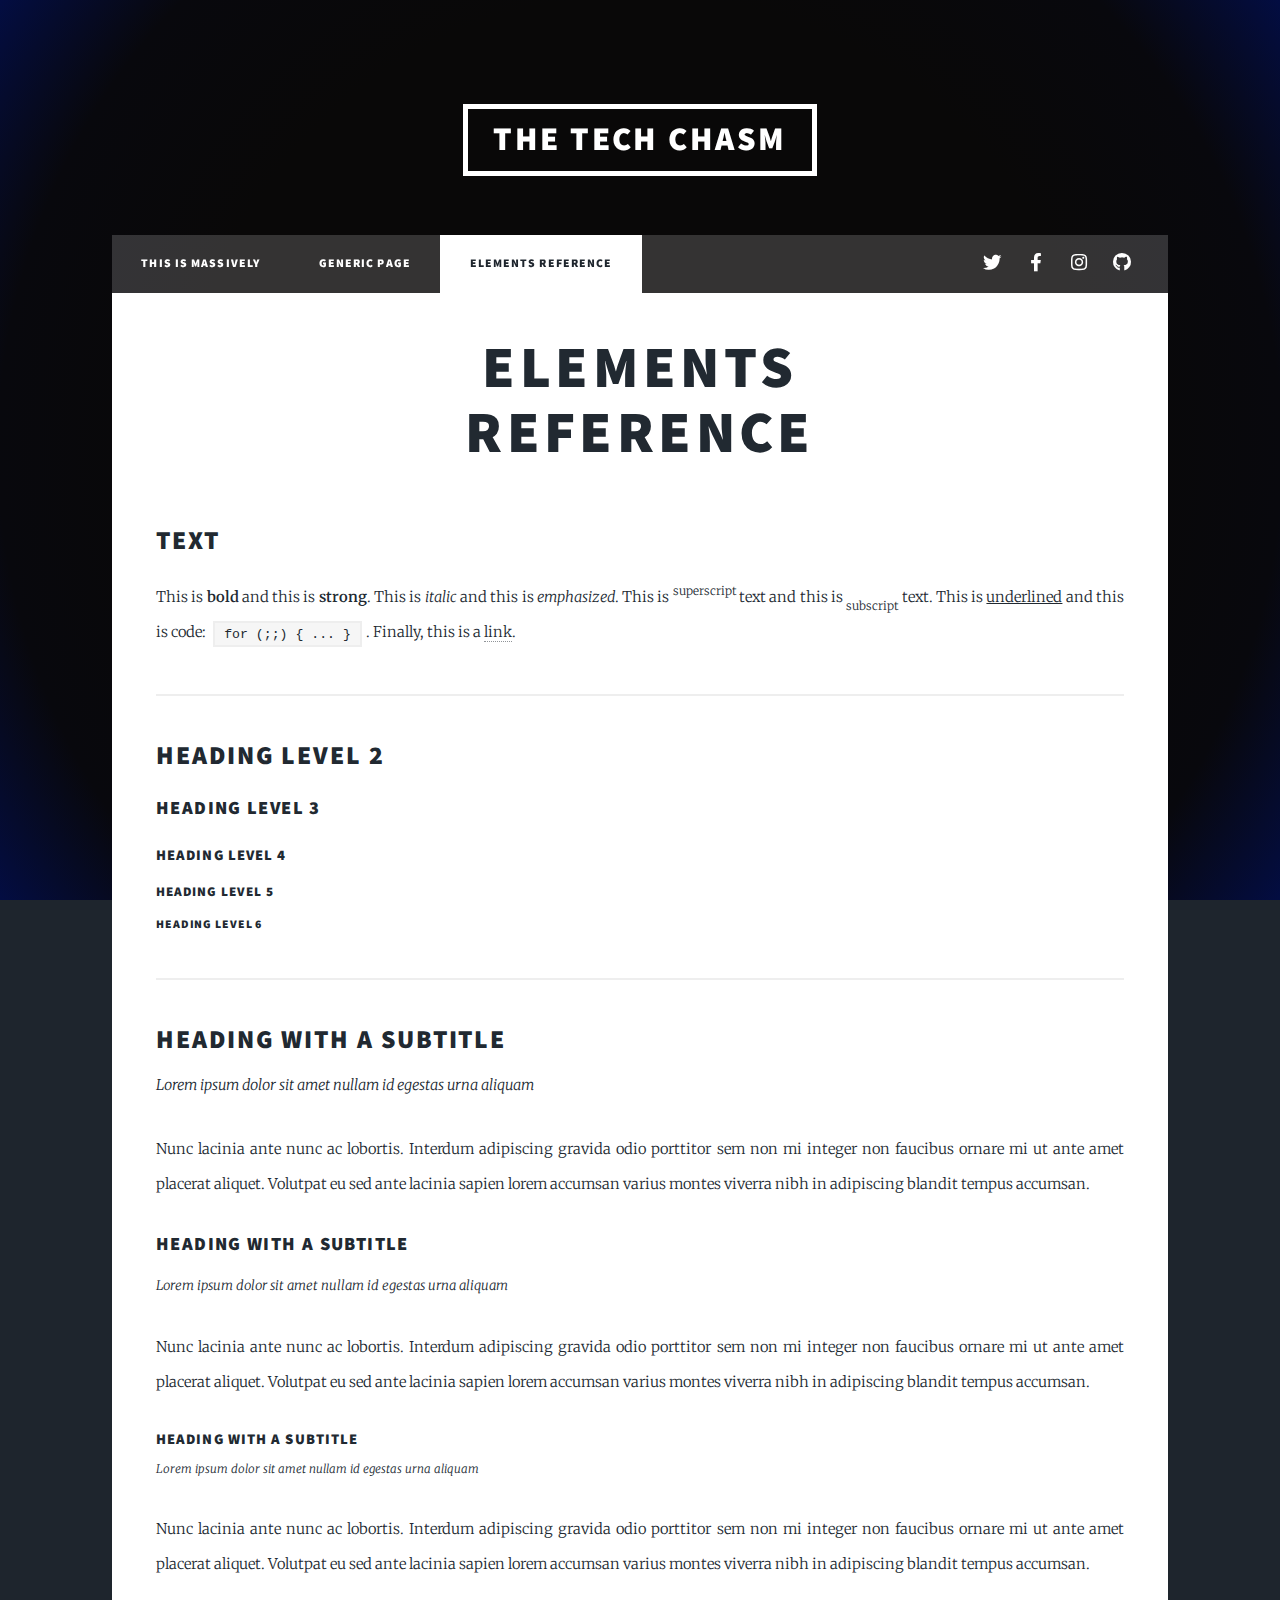
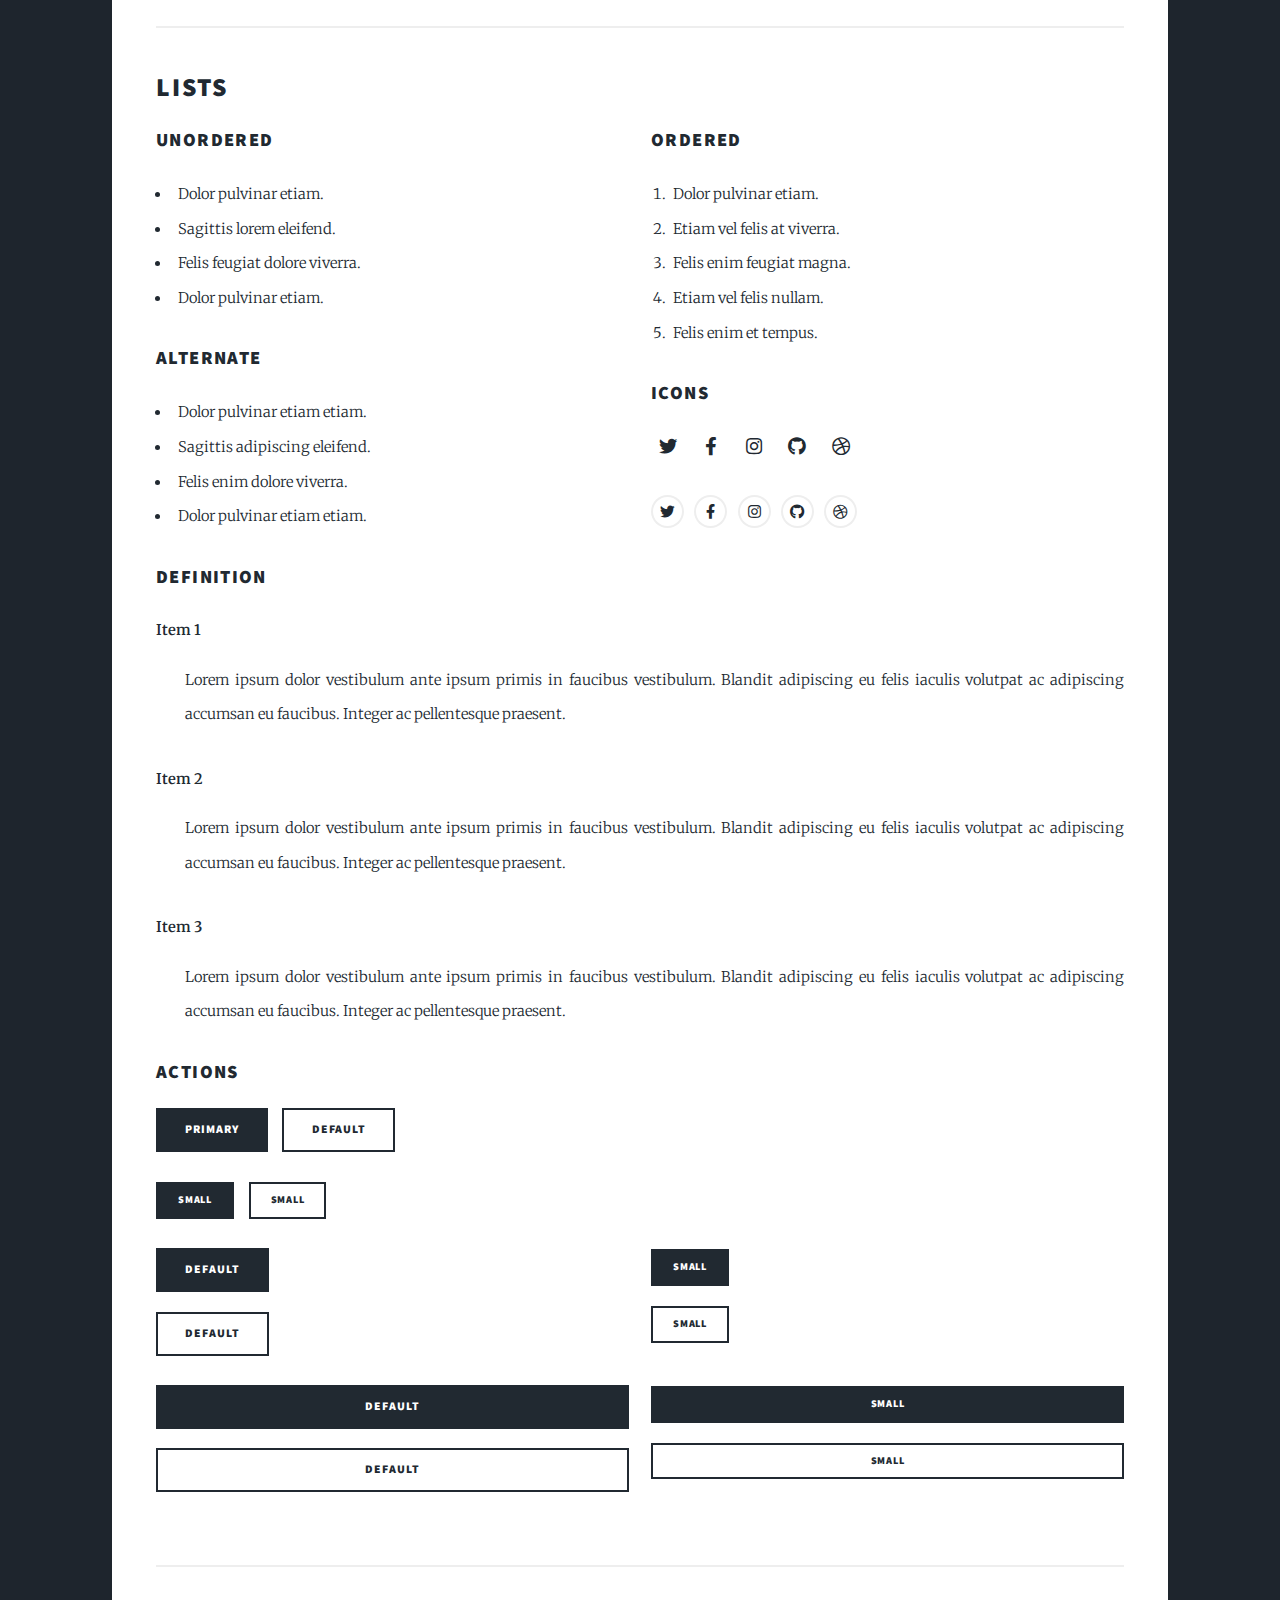
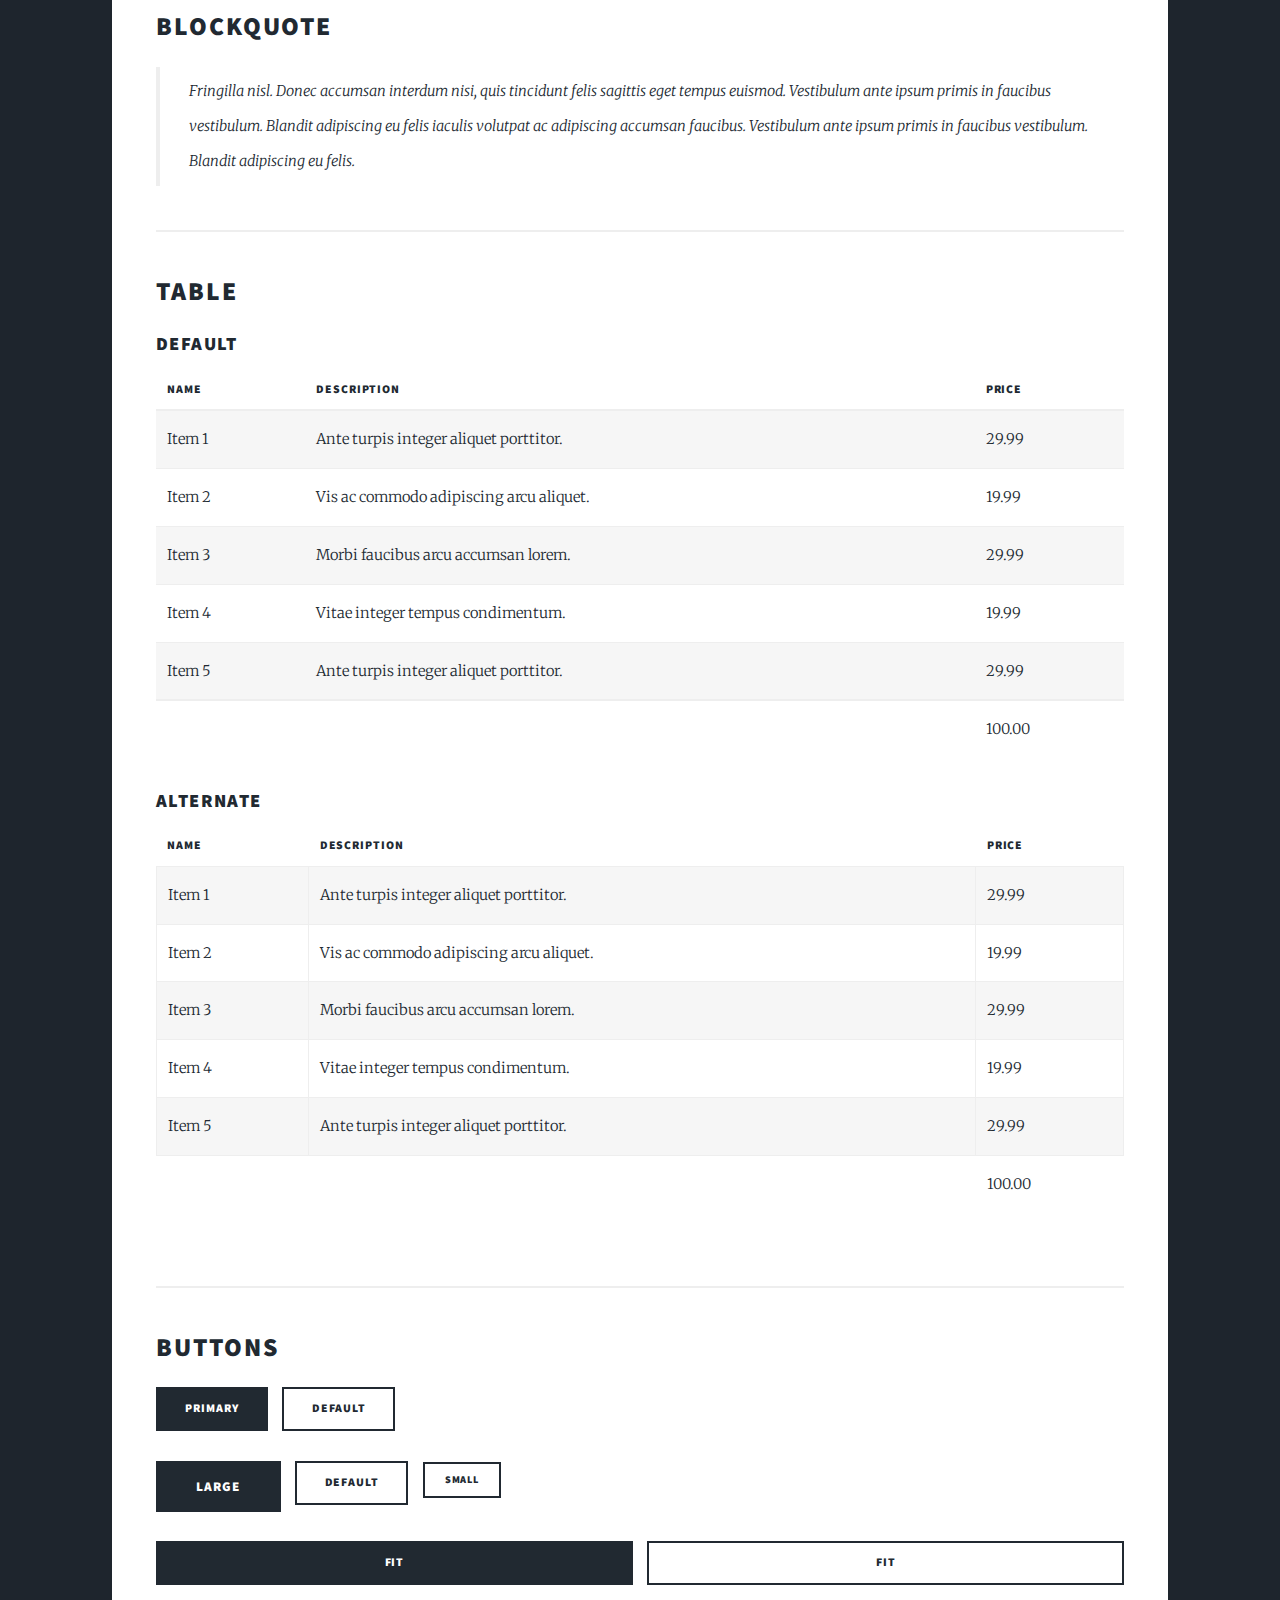
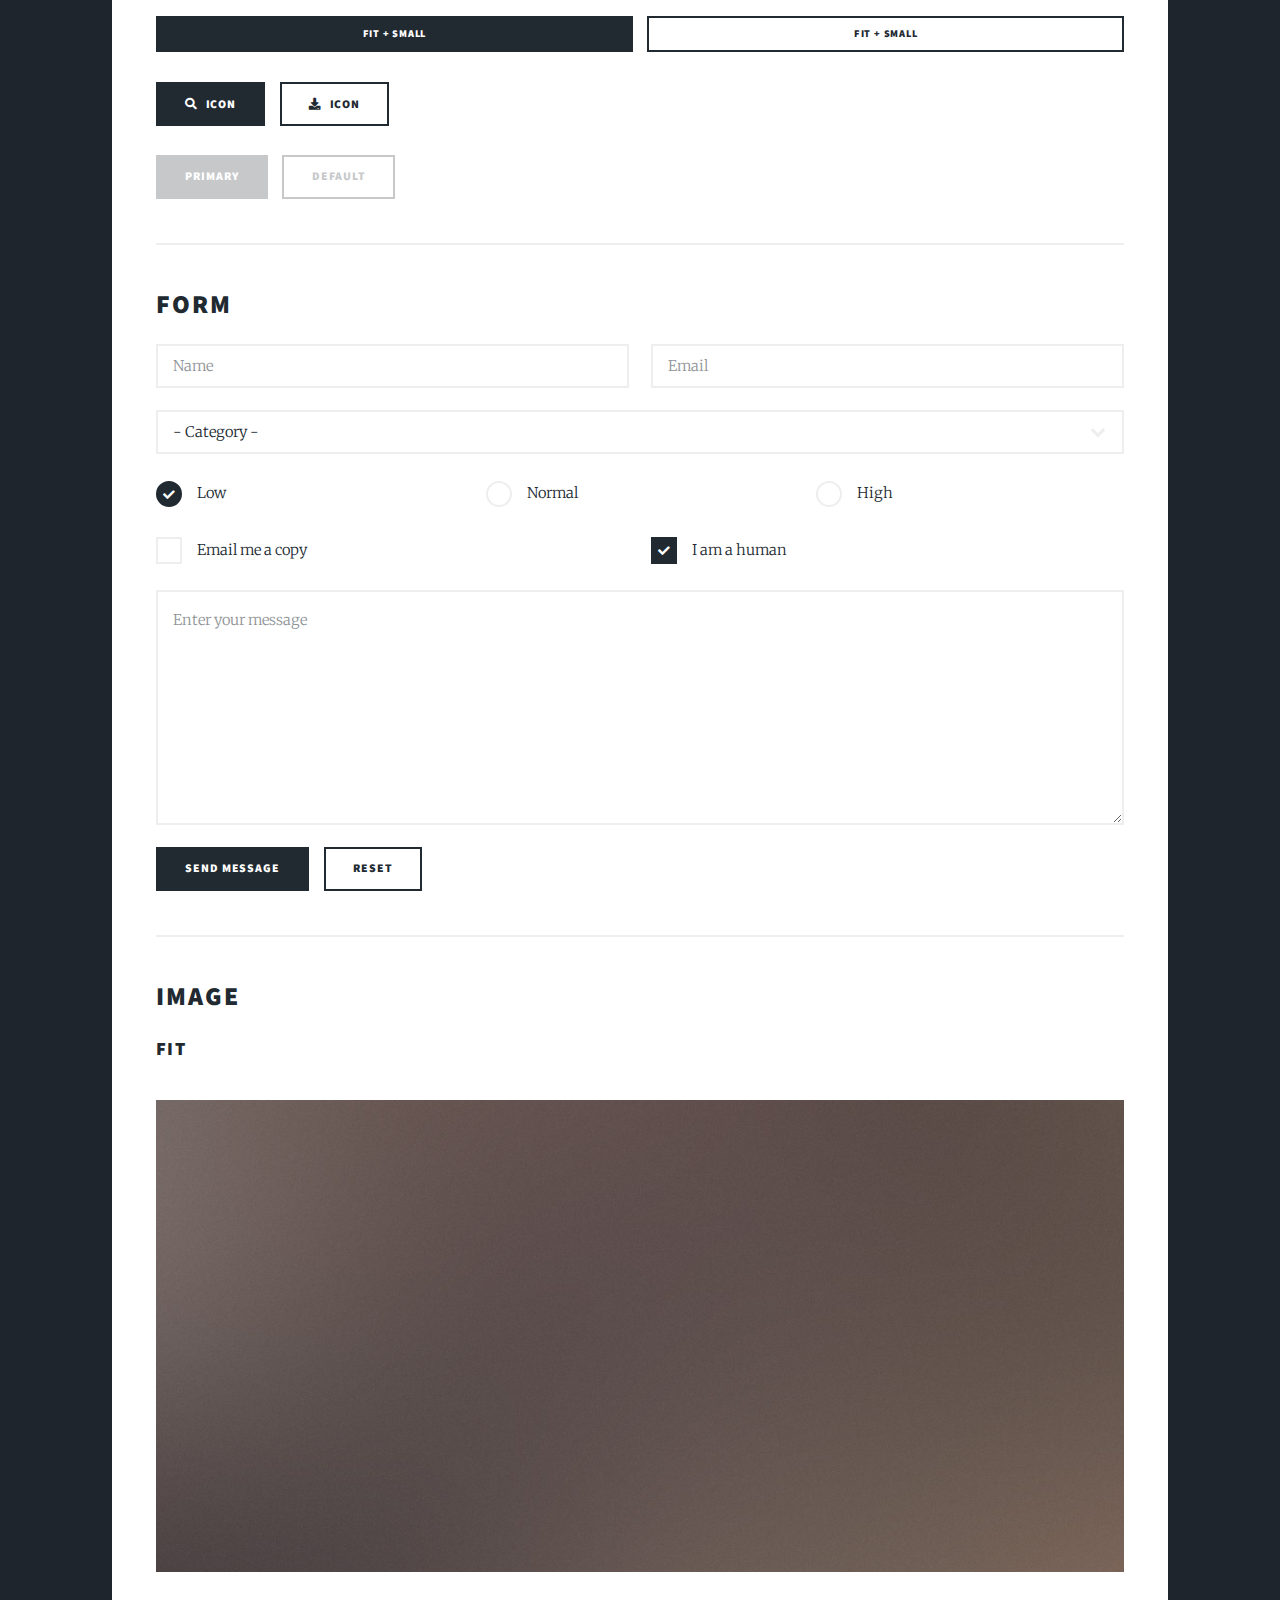
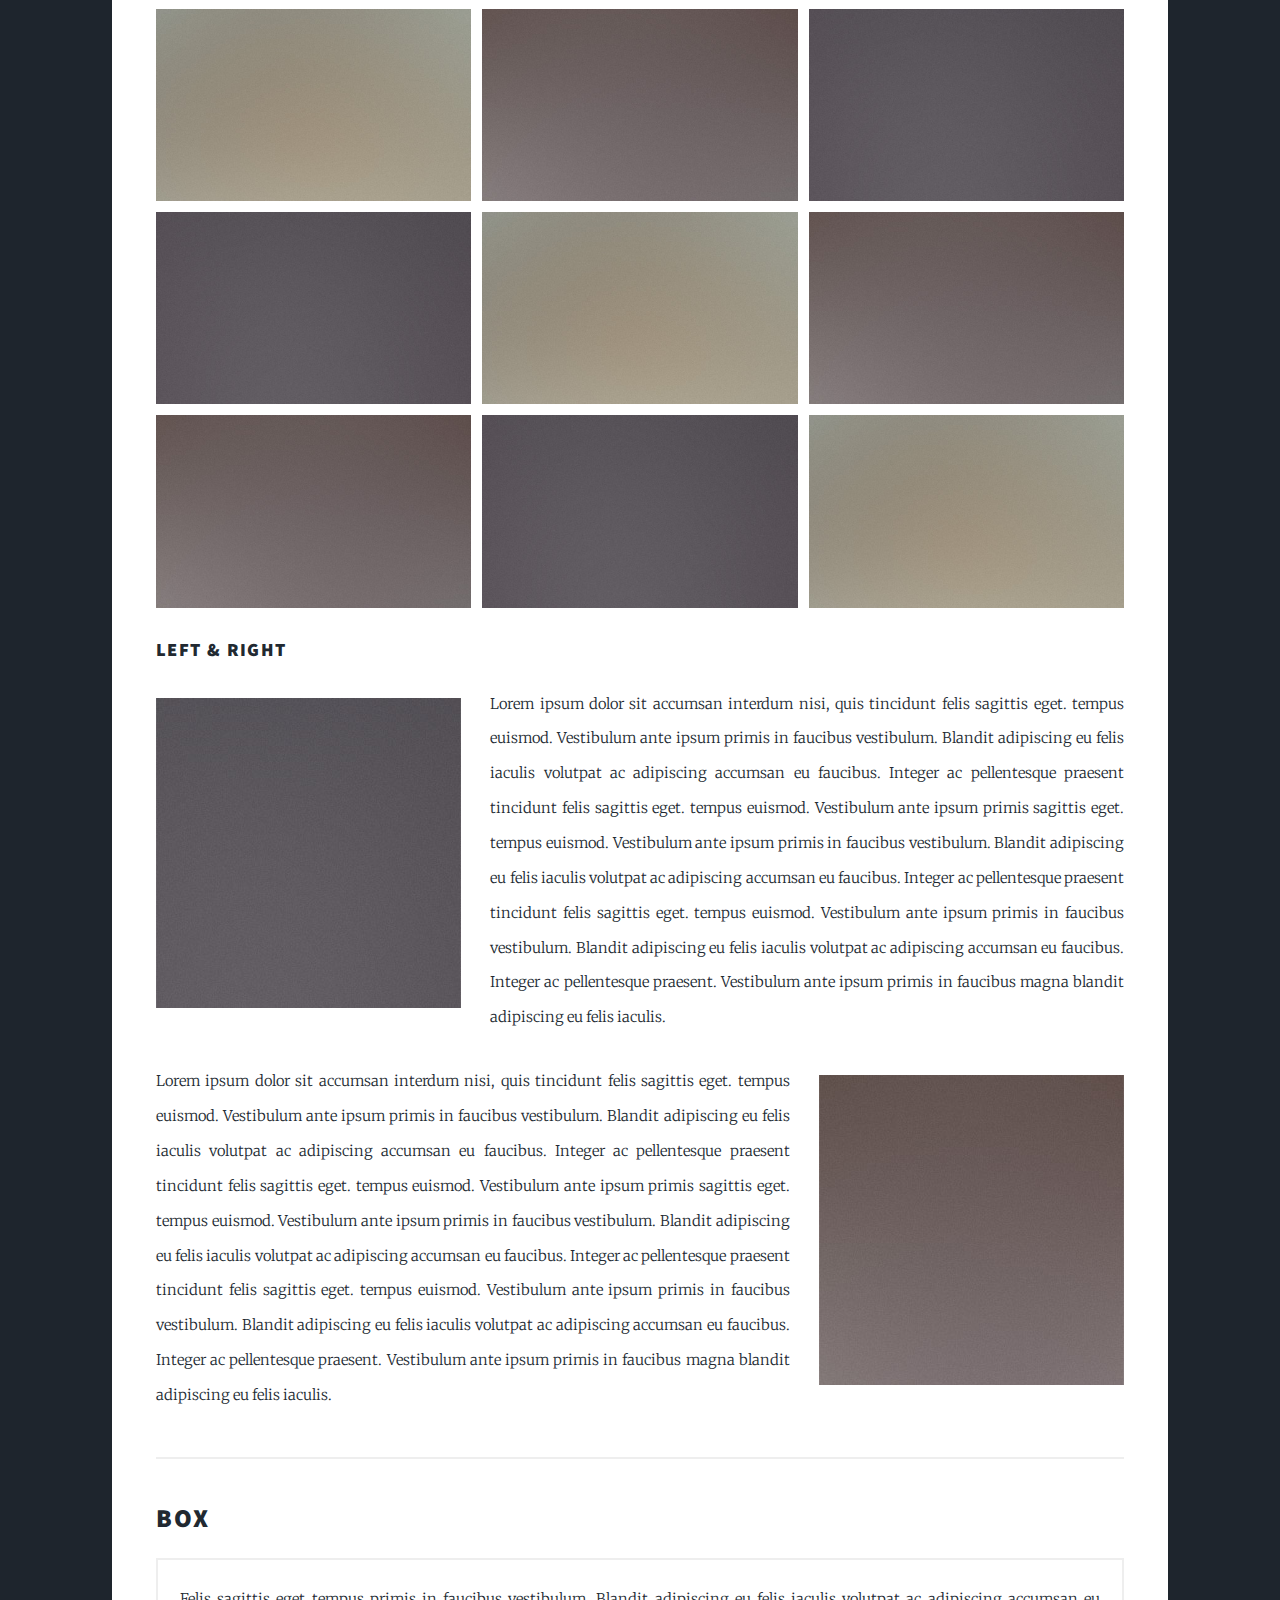
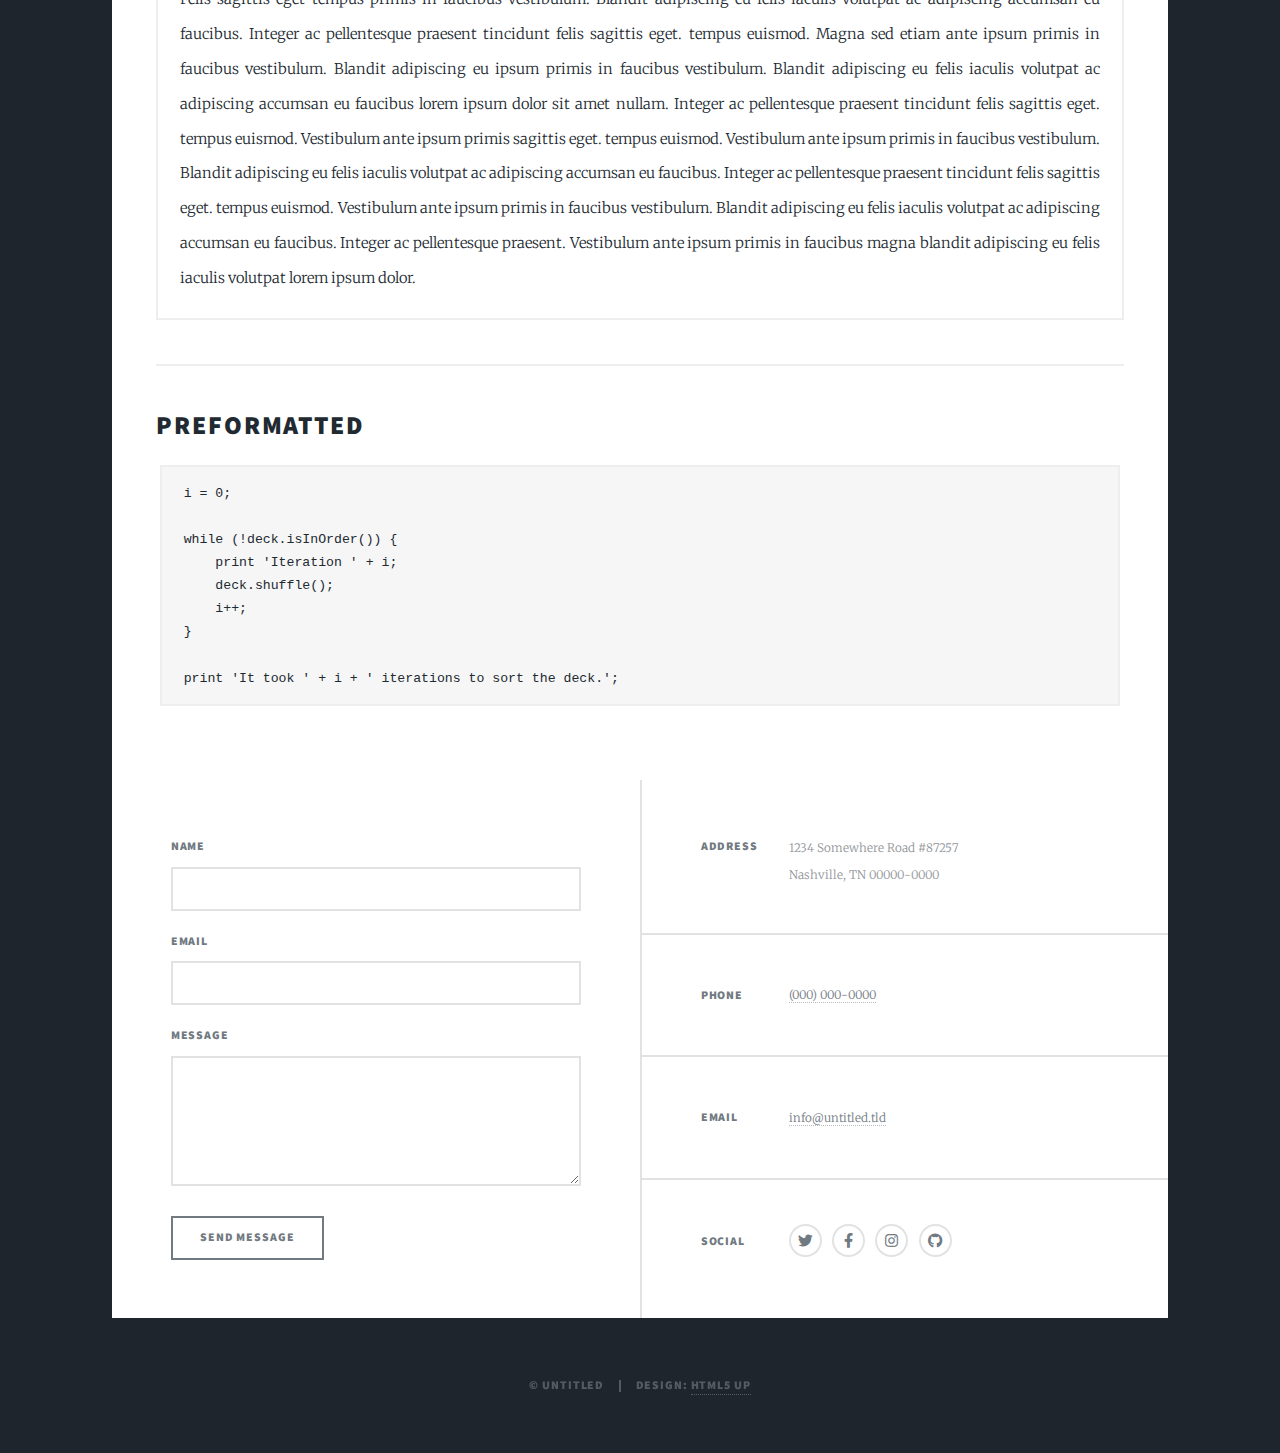
<file: elements.html>
<!DOCTYPE HTML>
<!--
	Massively by HTML5 UP
	html5up.net | @ajlkn
	Free for personal and commercial use under the CCA 3.0 license (html5up.net/license)
-->
<html>
	<head>
		<title>Elements Reference - Massively by HTML5 UP</title>
		<meta charset="utf-8" />
		<meta name="viewport" content="width=device-width, initial-scale=1, user-scalable=no" />
		<link rel="stylesheet" href="assets/css/main.css" />
		<noscript><link rel="stylesheet" href="assets/css/noscript.css" /></noscript>
	</head>
	<body class="is-preload">

		<!-- Wrapper -->
			<div id="wrapper">

				<!-- Header -->
					<header id="header">
						<a href="index.html" class="logo">The Tech Chasm</a>
					</header>

				<!-- Nav -->
					<nav id="nav">
						<ul class="links">
							<li><a href="index.html">This is Massively</a></li>
							<li><a href="generic.html">Generic Page</a></li>
							<li class="active"><a href="elements.html">Elements Reference</a></li>
						</ul>
						<ul class="icons">
							<li><a href="#" class="icon brands fa-twitter"><span class="label">Twitter</span></a></li>
							<li><a href="#" class="icon brands fa-facebook-f"><span class="label">Facebook</span></a></li>
							<li><a href="#" class="icon brands fa-instagram"><span class="label">Instagram</span></a></li>
							<li><a href="#" class="icon brands fa-github"><span class="label">GitHub</span></a></li>
						</ul>
					</nav>

				<!-- Main -->
					<div id="main">

						<!-- Post -->
							<section class="post">
								<header class="major">
									<h1>Elements<br />
									Reference</h1>
								</header>

								<!-- Text stuff -->
									<h2>Text</h2>
									<p>This is <b>bold</b> and this is <strong>strong</strong>. This is <i>italic</i> and this is <em>emphasized</em>.
									This is <sup>superscript</sup> text and this is <sub>subscript</sub> text.
									This is <u>underlined</u> and this is code: <code>for (;;) { ... }</code>.
									Finally, this is a <a href="#">link</a>.</p>
									<hr />
									<h2>Heading Level 2</h2>
									<h3>Heading Level 3</h3>
									<h4>Heading Level 4</h4>
									<h5>Heading Level 5</h5>
									<h6>Heading Level 6</h6>
									<hr />
									<header>
										<h2>Heading with a Subtitle</h2>
										<p>Lorem ipsum dolor sit amet nullam id egestas urna aliquam</p>
									</header>
									<p>Nunc lacinia ante nunc ac lobortis. Interdum adipiscing gravida odio porttitor sem non mi integer non faucibus ornare mi ut ante amet placerat aliquet. Volutpat eu sed ante lacinia sapien lorem accumsan varius montes viverra nibh in adipiscing blandit tempus accumsan.</p>
									<header>
										<h3>Heading with a Subtitle</h3>
										<p>Lorem ipsum dolor sit amet nullam id egestas urna aliquam</p>
									</header>
									<p>Nunc lacinia ante nunc ac lobortis. Interdum adipiscing gravida odio porttitor sem non mi integer non faucibus ornare mi ut ante amet placerat aliquet. Volutpat eu sed ante lacinia sapien lorem accumsan varius montes viverra nibh in adipiscing blandit tempus accumsan.</p>
									<header>
										<h4>Heading with a Subtitle</h4>
										<p>Lorem ipsum dolor sit amet nullam id egestas urna aliquam</p>
									</header>
									<p>Nunc lacinia ante nunc ac lobortis. Interdum adipiscing gravida odio porttitor sem non mi integer non faucibus ornare mi ut ante amet placerat aliquet. Volutpat eu sed ante lacinia sapien lorem accumsan varius montes viverra nibh in adipiscing blandit tempus accumsan.</p>

									<hr />

								<!-- Lists -->
									<h2>Lists</h2>
									<div class="row">
										<div class="col-6 col-12-small">

											<h3>Unordered</h3>
											<ul>
												<li>Dolor pulvinar etiam.</li>
												<li>Sagittis lorem eleifend.</li>
												<li>Felis feugiat dolore viverra.</li>
												<li>Dolor pulvinar etiam.</li>
											</ul>

											<h3>Alternate</h3>
											<ul class="alt">
												<li>Dolor pulvinar etiam etiam.</li>
												<li>Sagittis adipiscing eleifend.</li>
												<li>Felis enim dolore viverra.</li>
												<li>Dolor pulvinar etiam etiam.</li>
											</ul>

										</div>
										<div class="col-6 col-12-small">

											<h3>Ordered</h3>
											<ol>
												<li>Dolor pulvinar etiam.</li>
												<li>Etiam vel felis at viverra.</li>
												<li>Felis enim feugiat magna.</li>
												<li>Etiam vel felis nullam.</li>
												<li>Felis enim et tempus.</li>
											</ol>

											<h3>Icons</h3>
											<ul class="icons">
												<li><a href="#" class="icon brands fa-twitter"><span class="label">Twitter</span></a></li>
												<li><a href="#" class="icon brands fa-facebook-f"><span class="label">Facebook</span></a></li>
												<li><a href="#" class="icon brands fa-instagram"><span class="label">Instagram</span></a></li>
												<li><a href="#" class="icon brands fa-github"><span class="label">Github</span></a></li>
												<li><a href="#" class="icon brands fa-dribbble"><span class="label">Dribbble</span></a></li>
											</ul>
											<ul class="icons alt">
												<li><a href="#" class="icon brands alt fa-twitter"><span class="label">Twitter</span></a></li>
												<li><a href="#" class="icon brands alt fa-facebook-f"><span class="label">Facebook</span></a></li>
												<li><a href="#" class="icon brands alt fa-instagram"><span class="label">Instagram</span></a></li>
												<li><a href="#" class="icon brands alt fa-github"><span class="label">Github</span></a></li>
												<li><a href="#" class="icon brands alt fa-dribbble"><span class="label">Dribbble</span></a></li>
											</ul>

										</div>
									</div>
									<h3>Definition</h3>
									<dl>
										<dt>Item 1</dt>
										<dd>
											<p>Lorem ipsum dolor vestibulum ante ipsum primis in faucibus vestibulum. Blandit adipiscing eu felis iaculis volutpat ac adipiscing accumsan eu faucibus. Integer ac pellentesque praesent.</p>
										</dd>
										<dt>Item 2</dt>
										<dd>
											<p>Lorem ipsum dolor vestibulum ante ipsum primis in faucibus vestibulum. Blandit adipiscing eu felis iaculis volutpat ac adipiscing accumsan eu faucibus. Integer ac pellentesque praesent.</p>
										</dd>
										<dt>Item 3</dt>
										<dd>
											<p>Lorem ipsum dolor vestibulum ante ipsum primis in faucibus vestibulum. Blandit adipiscing eu felis iaculis volutpat ac adipiscing accumsan eu faucibus. Integer ac pellentesque praesent.</p>
										</dd>
									</dl>

									<h3>Actions</h3>
									<ul class="actions">
										<li><a href="#" class="button primary">Primary</a></li>
										<li><a href="#" class="button">Default</a></li>
									</ul>
									<ul class="actions small">
										<li><a href="#" class="button primary small">Small</a></li>
										<li><a href="#" class="button small">Small</a></li>
									</ul>
									<div class="row">
										<div class="col-6 col-12-small">
											<ul class="actions stacked">
												<li><a href="#" class="button primary">Default</a></li>
												<li><a href="#" class="button">Default</a></li>
											</ul>
										</div>
										<div class="col-6 col-12-small">
											<ul class="actions stacked">
												<li><a href="#" class="button primary small">Small</a></li>
												<li><a href="#" class="button small">Small</a></li>
											</ul>
										</div>
									</div>
									<div class="row">
										<div class="col-6 col-12-small">
											<ul class="actions stacked">
												<li><a href="#" class="button primary fit">Default</a></li>
												<li><a href="#" class="button fit">Default</a></li>
											</ul>
										</div>
										<div class="col-6 col-12-small">
											<ul class="actions stacked">
												<li><a href="#" class="button primary small fit">Small</a></li>
												<li><a href="#" class="button small fit">Small</a></li>
											</ul>
										</div>
									</div>

									<hr />

								<!-- Blockquote -->
									<h2>Blockquote</h2>
									<blockquote>Fringilla nisl. Donec accumsan interdum nisi, quis tincidunt felis sagittis eget tempus euismod. Vestibulum ante ipsum primis in faucibus vestibulum. Blandit adipiscing eu felis iaculis volutpat ac adipiscing accumsan faucibus. Vestibulum ante ipsum primis in faucibus vestibulum. Blandit adipiscing eu felis.</blockquote>

									<hr />

								<!-- Table -->
									<h2>Table</h2>

									<h3>Default</h3>
									<div class="table-wrapper">
										<table>
											<thead>
												<tr>
													<th>Name</th>
													<th>Description</th>
													<th>Price</th>
												</tr>
											</thead>
											<tbody>
												<tr>
													<td>Item 1</td>
													<td>Ante turpis integer aliquet porttitor.</td>
													<td>29.99</td>
												</tr>
												<tr>
													<td>Item 2</td>
													<td>Vis ac commodo adipiscing arcu aliquet.</td>
													<td>19.99</td>
												</tr>
												<tr>
													<td>Item 3</td>
													<td> Morbi faucibus arcu accumsan lorem.</td>
													<td>29.99</td>
												</tr>
												<tr>
													<td>Item 4</td>
													<td>Vitae integer tempus condimentum.</td>
													<td>19.99</td>
												</tr>
												<tr>
													<td>Item 5</td>
													<td>Ante turpis integer aliquet porttitor.</td>
													<td>29.99</td>
												</tr>
											</tbody>
											<tfoot>
												<tr>
													<td colspan="2"></td>
													<td>100.00</td>
												</tr>
											</tfoot>
										</table>
									</div>

									<h3>Alternate</h3>
									<div class="table-wrapper">
										<table class="alt">
											<thead>
												<tr>
													<th>Name</th>
													<th>Description</th>
													<th>Price</th>
												</tr>
											</thead>
											<tbody>
												<tr>
													<td>Item 1</td>
													<td>Ante turpis integer aliquet porttitor.</td>
													<td>29.99</td>
												</tr>
												<tr>
													<td>Item 2</td>
													<td>Vis ac commodo adipiscing arcu aliquet.</td>
													<td>19.99</td>
												</tr>
												<tr>
													<td>Item 3</td>
													<td> Morbi faucibus arcu accumsan lorem.</td>
													<td>29.99</td>
												</tr>
												<tr>
													<td>Item 4</td>
													<td>Vitae integer tempus condimentum.</td>
													<td>19.99</td>
												</tr>
												<tr>
													<td>Item 5</td>
													<td>Ante turpis integer aliquet porttitor.</td>
													<td>29.99</td>
												</tr>
											</tbody>
											<tfoot>
												<tr>
													<td colspan="2"></td>
													<td>100.00</td>
												</tr>
											</tfoot>
										</table>
									</div>

									<hr />

								<!-- Buttons -->
									<h2>Buttons</h2>
									<ul class="actions">
										<li><a href="#" class="button primary">Primary</a></li>
										<li><a href="#" class="button">Default</a></li>
									</ul>
									<ul class="actions">
										<li><a href="#" class="button primary large">Large</a></li>
										<li><a href="#" class="button">Default</a></li>
										<li><a href="#" class="button small">Small</a></li>
									</ul>
									<ul class="actions fit">
										<li><a href="#" class="button primary fit">Fit</a></li>
										<li><a href="#" class="button fit">Fit</a></li>
									</ul>
									<ul class="actions fit small">
										<li><a href="#" class="button primary fit small">Fit + Small</a></li>
										<li><a href="#" class="button fit small">Fit + Small</a></li>
									</ul>
									<ul class="actions">
										<li><a href="#" class="button primary icon solid fa-search">Icon</a></li>
										<li><a href="#" class="button icon solid fa-download">Icon</a></li>
									</ul>
									<ul class="actions">
										<li><span class="button primary disabled">Primary</span></li>
										<li><span class="button disabled">Default</span></li>
									</ul>

									<hr />

								<!-- Form -->
									<h2>Form</h2>

									<form method="post" action="#">
										<div class="row gtr-uniform">
											<div class="col-6 col-12-xsmall">
												<input type="text" name="demo-name" id="demo-name" value="" placeholder="Name" />
											</div>
											<div class="col-6 col-12-xsmall">
												<input type="email" name="demo-email" id="demo-email" value="" placeholder="Email" />
											</div>
											<!-- Break -->
											<div class="col-12">
												<select name="demo-category" id="demo-category">
													<option value="">- Category -</option>
													<option value="1">Manufacturing</option>
													<option value="1">Shipping</option>
													<option value="1">Administration</option>
													<option value="1">Human Resources</option>
												</select>
											</div>
											<!-- Break -->
											<div class="col-4 col-12-small">
												<input type="radio" id="demo-priority-low" name="demo-priority" checked>
												<label for="demo-priority-low">Low</label>
											</div>
											<div class="col-4 col-12-small">
												<input type="radio" id="demo-priority-normal" name="demo-priority">
												<label for="demo-priority-normal">Normal</label>
											</div>
											<div class="col-4 col-12-small">
												<input type="radio" id="demo-priority-high" name="demo-priority">
												<label for="demo-priority-high">High</label>
											</div>
											<!-- Break -->
											<div class="col-6 col-12-small">
												<input type="checkbox" id="demo-copy" name="demo-copy">
												<label for="demo-copy">Email me a copy</label>
											</div>
											<div class="col-6 col-12-small">
												<input type="checkbox" id="demo-human" name="demo-human" checked>
												<label for="demo-human">I am a human</label>
											</div>
											<!-- Break -->
											<div class="col-12">
												<textarea name="demo-message" id="demo-message" placeholder="Enter your message" rows="6"></textarea>
											</div>
											<!-- Break -->
											<div class="col-12">
												<ul class="actions">
													<li><input type="submit" value="Send Message" class="primary" /></li>
													<li><input type="reset" value="Reset" /></li>
												</ul>
											</div>
										</div>
									</form>

									<hr />

								<!-- Image -->
									<h2>Image</h2>

									<h3>Fit</h3>
									<span class="image fit"><img src="images/pic01.jpg" alt="" /></span>
									<div class="box alt">
										<div class="row gtr-50 gtr-uniform">
											<div class="col-4"><span class="image fit"><img src="images/pic02.jpg" alt="" /></span></div>
											<div class="col-4"><span class="image fit"><img src="images/pic03.jpg" alt="" /></span></div>
											<div class="col-4"><span class="image fit"><img src="images/pic04.jpg" alt="" /></span></div>
											<!-- Break -->
											<div class="col-4"><span class="image fit"><img src="images/pic04.jpg" alt="" /></span></div>
											<div class="col-4"><span class="image fit"><img src="images/pic02.jpg" alt="" /></span></div>
											<div class="col-4"><span class="image fit"><img src="images/pic03.jpg" alt="" /></span></div>
											<!-- Break -->
											<div class="col-4"><span class="image fit"><img src="images/pic03.jpg" alt="" /></span></div>
											<div class="col-4"><span class="image fit"><img src="images/pic04.jpg" alt="" /></span></div>
											<div class="col-4"><span class="image fit"><img src="images/pic02.jpg" alt="" /></span></div>
										</div>
									</div>

									<h3>Left &amp; Right</h3>
									<p><span class="image left"><img src="images/pic08.jpg" alt="" /></span>Lorem ipsum dolor sit accumsan interdum nisi, quis tincidunt felis sagittis eget. tempus euismod. Vestibulum ante ipsum primis in faucibus vestibulum. Blandit adipiscing eu felis iaculis volutpat ac adipiscing accumsan eu faucibus. Integer ac pellentesque praesent tincidunt felis sagittis eget. tempus euismod. Vestibulum ante ipsum primis sagittis eget. tempus euismod. Vestibulum ante ipsum primis in faucibus vestibulum. Blandit adipiscing eu felis iaculis volutpat ac adipiscing accumsan eu faucibus. Integer ac pellentesque praesent tincidunt felis sagittis eget. tempus euismod. Vestibulum ante ipsum primis in faucibus vestibulum. Blandit adipiscing eu felis iaculis volutpat ac adipiscing accumsan eu faucibus. Integer ac pellentesque praesent. Vestibulum ante ipsum primis in faucibus magna blandit adipiscing eu felis iaculis.</p>
									<p><span class="image right"><img src="images/pic09.jpg" alt="" /></span>Lorem ipsum dolor sit accumsan interdum nisi, quis tincidunt felis sagittis eget. tempus euismod. Vestibulum ante ipsum primis in faucibus vestibulum. Blandit adipiscing eu felis iaculis volutpat ac adipiscing accumsan eu faucibus. Integer ac pellentesque praesent tincidunt felis sagittis eget. tempus euismod. Vestibulum ante ipsum primis sagittis eget. tempus euismod. Vestibulum ante ipsum primis in faucibus vestibulum. Blandit adipiscing eu felis iaculis volutpat ac adipiscing accumsan eu faucibus. Integer ac pellentesque praesent tincidunt felis sagittis eget. tempus euismod. Vestibulum ante ipsum primis in faucibus vestibulum. Blandit adipiscing eu felis iaculis volutpat ac adipiscing accumsan eu faucibus. Integer ac pellentesque praesent. Vestibulum ante ipsum primis in faucibus magna blandit adipiscing eu felis iaculis.</p>

									<hr />

								<!-- Box -->
									<h2>Box</h2>
									<div class="box">
										<p>Felis sagittis eget tempus primis in faucibus vestibulum. Blandit adipiscing eu felis iaculis volutpat ac adipiscing accumsan eu faucibus. Integer ac pellentesque praesent tincidunt felis sagittis eget. tempus euismod. Magna sed etiam ante ipsum primis in faucibus vestibulum. Blandit adipiscing eu ipsum primis in faucibus vestibulum. Blandit adipiscing eu felis iaculis volutpat ac adipiscing accumsan eu faucibus lorem ipsum dolor sit amet nullam. Integer ac pellentesque praesent tincidunt felis sagittis eget. tempus euismod. Vestibulum ante ipsum primis sagittis eget. tempus euismod. Vestibulum ante ipsum primis in faucibus vestibulum. Blandit adipiscing eu felis iaculis volutpat ac adipiscing accumsan eu faucibus. Integer ac pellentesque praesent tincidunt felis sagittis eget. tempus euismod. Vestibulum ante ipsum primis in faucibus vestibulum. Blandit adipiscing eu felis iaculis volutpat ac adipiscing accumsan eu faucibus. Integer ac pellentesque praesent. Vestibulum ante ipsum primis in faucibus magna blandit adipiscing eu felis iaculis volutpat lorem ipsum dolor.</p>
									</div>

									<hr />

								<!-- Preformatted Code -->
									<h2>Preformatted</h2>
									<pre><code>i = 0;

while (!deck.isInOrder()) {
    print 'Iteration ' + i;
    deck.shuffle();
    i++;
}

print 'It took ' + i + ' iterations to sort the deck.';
</code></pre>

							</section>

					</div>

				<!-- Footer -->
					<footer id="footer">
						<section>
							<form method="post" action="#">
								<div class="fields">
									<div class="field">
										<label for="name">Name</label>
										<input type="text" name="name" id="name" />
									</div>
									<div class="field">
										<label for="email">Email</label>
										<input type="text" name="email" id="email" />
									</div>
									<div class="field">
										<label for="message">Message</label>
										<textarea name="message" id="message" rows="3"></textarea>
									</div>
								</div>
								<ul class="actions">
									<li><input type="submit" value="Send Message" /></li>
								</ul>
							</form>
						</section>
						<section class="split contact">
							<section class="alt">
								<h3>Address</h3>
								<p>1234 Somewhere Road #87257<br />
								Nashville, TN 00000-0000</p>
							</section>
							<section>
								<h3>Phone</h3>
								<p><a href="#">(000) 000-0000</a></p>
							</section>
							<section>
								<h3>Email</h3>
								<p><a href="#">info@untitled.tld</a></p>
							</section>
							<section>
								<h3>Social</h3>
								<ul class="icons alt">
									<li><a href="#" class="icon brands alt fa-twitter"><span class="label">Twitter</span></a></li>
									<li><a href="#" class="icon brands alt fa-facebook-f"><span class="label">Facebook</span></a></li>
									<li><a href="#" class="icon brands alt fa-instagram"><span class="label">Instagram</span></a></li>
									<li><a href="#" class="icon brands alt fa-github"><span class="label">GitHub</span></a></li>
								</ul>
							</section>
						</section>
					</footer>

				<!-- Copyright -->
					<div id="copyright">
						<ul><li>&copy; Untitled</li><li>Design: <a href="https://html5up.net">HTML5 UP</a></li></ul>
					</div>

			</div>

		<!-- Scripts -->
			<script src="assets/js/jquery.min.js"></script>
			<script src="assets/js/jquery.scrollex.min.js"></script>
			<script src="assets/js/jquery.scrolly.min.js"></script>
			<script src="assets/js/browser.min.js"></script>
			<script src="assets/js/breakpoints.min.js"></script>
			<script src="assets/js/util.js"></script>
			<script src="assets/js/main.js"></script>

	</body>
</html>
</file>
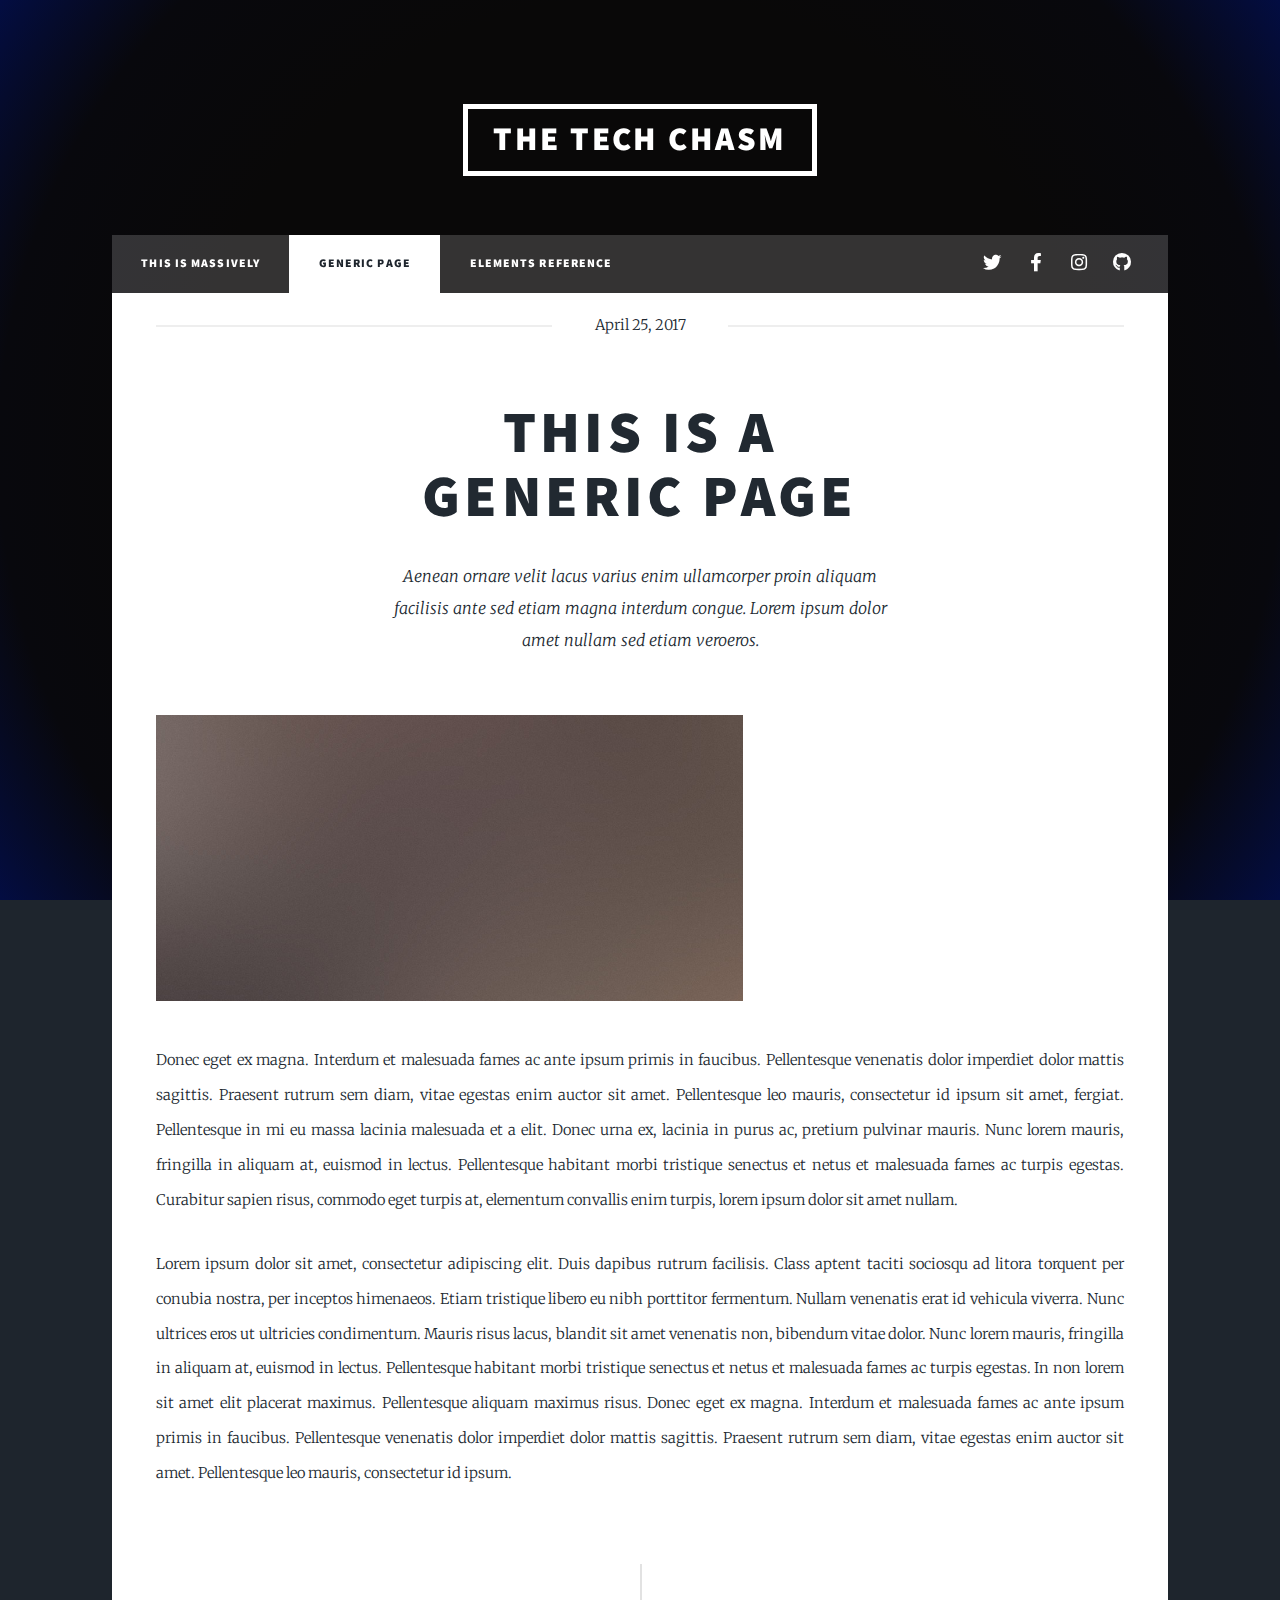
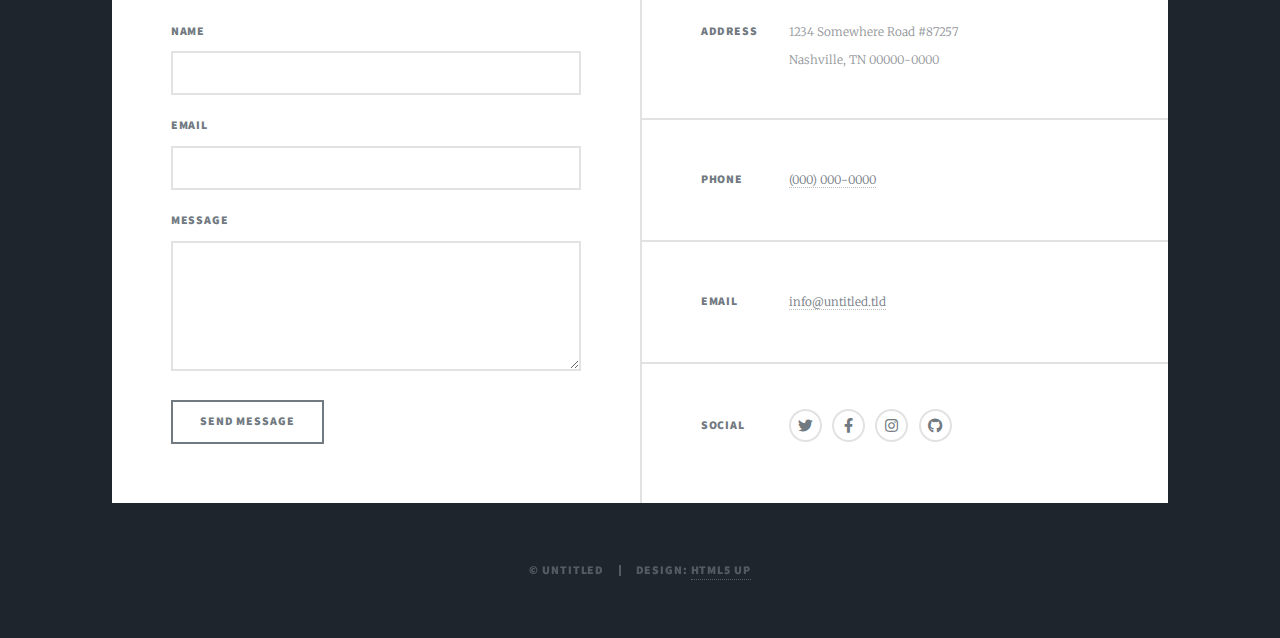
<file: generic.html>
<!DOCTYPE HTML>
<!--
	Massively by HTML5 UP
	html5up.net | @ajlkn
	Free for personal and commercial use under the CCA 3.0 license (html5up.net/license)
-->
<html>
	<head>
		<title>Generic Page - Massively by HTML5 UP</title>
		<meta charset="utf-8" />
		<meta name="viewport" content="width=device-width, initial-scale=1, user-scalable=no" />
		<link rel="stylesheet" href="assets/css/main.css" />
		<noscript><link rel="stylesheet" href="assets/css/noscript.css" /></noscript>
	</head>
	<body class="is-preload">

		<!-- Wrapper -->
			<div id="wrapper">

				<!-- Header -->
					<header id="header">
						<a href="index.html" class="logo">The Tech Chasm</a>
					</header>

				<!-- Nav -->
					<nav id="nav">
						<ul class="links">
							<li><a href="index.html">This is Massively</a></li>
							<li class="active"><a href="generic.html">Generic Page</a></li>
							<li><a href="elements.html">Elements Reference</a></li>
						</ul>
						<ul class="icons">
							<li><a href="#" class="icon brands fa-twitter"><span class="label">Twitter</span></a></li>
							<li><a href="#" class="icon brands fa-facebook-f"><span class="label">Facebook</span></a></li>
							<li><a href="#" class="icon brands fa-instagram"><span class="label">Instagram</span></a></li>
							<li><a href="#" class="icon brands fa-github"><span class="label">GitHub</span></a></li>
						</ul>
					</nav>

				<!-- Main -->
					<div id="main">

						<!-- Post -->
							<section class="post">
								<header class="major">
									<span class="date">April 25, 2017</span>
									<h1>This is a<br />
									Generic Page</h1>
									<p>Aenean ornare velit lacus varius enim ullamcorper proin aliquam<br />
									facilisis ante sed etiam magna interdum congue. Lorem ipsum dolor<br />
									amet nullam sed etiam veroeros.</p>
								</header>
								<div class="image main"><img src="images/pic01.jpg" alt="" /></div>
								<p>Donec eget ex magna. Interdum et malesuada fames ac ante ipsum primis in faucibus. Pellentesque venenatis dolor imperdiet dolor mattis sagittis. Praesent rutrum sem diam, vitae egestas enim auctor sit amet. Pellentesque leo mauris, consectetur id ipsum sit amet, fergiat. Pellentesque in mi eu massa lacinia malesuada et a elit. Donec urna ex, lacinia in purus ac, pretium pulvinar mauris. Nunc lorem mauris, fringilla in aliquam at, euismod in lectus. Pellentesque habitant morbi tristique senectus et netus et malesuada fames ac turpis egestas. Curabitur sapien risus, commodo eget turpis at, elementum convallis enim turpis, lorem ipsum dolor sit amet nullam.</p>
								<p>Lorem ipsum dolor sit amet, consectetur adipiscing elit. Duis dapibus rutrum facilisis. Class aptent taciti sociosqu ad litora torquent per conubia nostra, per inceptos himenaeos. Etiam tristique libero eu nibh porttitor fermentum. Nullam venenatis erat id vehicula viverra. Nunc ultrices eros ut ultricies condimentum. Mauris risus lacus, blandit sit amet venenatis non, bibendum vitae dolor. Nunc lorem mauris, fringilla in aliquam at, euismod in lectus. Pellentesque habitant morbi tristique senectus et netus et malesuada fames ac turpis egestas. In non lorem sit amet elit placerat maximus. Pellentesque aliquam maximus risus. Donec eget ex magna. Interdum et malesuada fames ac ante ipsum primis in faucibus. Pellentesque venenatis dolor imperdiet dolor mattis sagittis. Praesent rutrum sem diam, vitae egestas enim auctor sit amet. Pellentesque leo mauris, consectetur id ipsum.</p>
							</section>

					</div>

				<!-- Footer -->
					<footer id="footer">
						<section>
							<form method="post" action="#">
								<div class="fields">
									<div class="field">
										<label for="name">Name</label>
										<input type="text" name="name" id="name" />
									</div>
									<div class="field">
										<label for="email">Email</label>
										<input type="text" name="email" id="email" />
									</div>
									<div class="field">
										<label for="message">Message</label>
										<textarea name="message" id="message" rows="3"></textarea>
									</div>
								</div>
								<ul class="actions">
									<li><input type="submit" value="Send Message" /></li>
								</ul>
							</form>
						</section>
						<section class="split contact">
							<section class="alt">
								<h3>Address</h3>
								<p>1234 Somewhere Road #87257<br />
								Nashville, TN 00000-0000</p>
							</section>
							<section>
								<h3>Phone</h3>
								<p><a href="#">(000) 000-0000</a></p>
							</section>
							<section>
								<h3>Email</h3>
								<p><a href="#">info@untitled.tld</a></p>
							</section>
							<section>
								<h3>Social</h3>
								<ul class="icons alt">
									<li><a href="#" class="icon brands alt fa-twitter"><span class="label">Twitter</span></a></li>
									<li><a href="#" class="icon brands alt fa-facebook-f"><span class="label">Facebook</span></a></li>
									<li><a href="#" class="icon brands alt fa-instagram"><span class="label">Instagram</span></a></li>
									<li><a href="#" class="icon brands alt fa-github"><span class="label">GitHub</span></a></li>
								</ul>
							</section>
						</section>
					</footer>

				<!-- Copyright -->
					<div id="copyright">
						<ul><li>&copy; Untitled</li><li>Design: <a href="https://html5up.net">HTML5 UP</a></li></ul>
					</div>

			</div>

		<!-- Scripts -->
			<script src="assets/js/jquery.min.js"></script>
			<script src="assets/js/jquery.scrollex.min.js"></script>
			<script src="assets/js/jquery.scrolly.min.js"></script>
			<script src="assets/js/browser.min.js"></script>
			<script src="assets/js/breakpoints.min.js"></script>
			<script src="assets/js/util.js"></script>
			<script src="assets/js/main.js"></script>

	</body>
</html>
</file>
<file: assets/css/main.css>
@import url(fontawesome-all.min.css);
@import url("https://fonts.googleapis.com/css?family=Merriweather:300,700,300italic,700italic|Source+Sans+Pro:900");

/*
	Massively by HTML5 UP
	html5up.net | @ajlkn
	Free for personal and commercial use under the CCA 3.0 license (html5up.net/license)
*/

html, body, div, span, applet, object,
iframe, h1, h2, h3, h4, h5, h6, p, blockquote,
pre, a, abbr, acronym, address, big, cite,
code, del, dfn, em, img, ins, kbd, q, s, samp,
small, strike, strong, sub, sup, tt, var, b,
u, i, center, dl, dt, dd, ol, ul, li, fieldset,
form, label, legend, table, caption, tbody,
tfoot, thead, tr, th, td, article, aside,
canvas, details, embed, figure, figcaption,
footer, header, hgroup, menu, nav, output, ruby,
section, summary, time, mark, audio, video {
	margin: 0;
	padding: 0;
	border: 0;
	font-size: 100%;
	font: inherit;
	vertical-align: baseline;}

article, aside, details, figcaption, figure,
footer, header, hgroup, menu, nav, section {
	display: block;}

body {
	line-height: 1;
}

ol, ul {
	list-style: none;
}

blockquote, q {
	quotes: none;
}
article p{
	text-align: center;
}

	blockquote:before, blockquote:after, q:before, q:after {
		content: '';
		content: none;
	}

table {
	border-collapse: collapse;
	border-spacing: 0;
}

body {
	-webkit-text-size-adjust: none;
}

mark {
	background-color: transparent;
	color: inherit;
}

input::-moz-focus-inner {
	border: 0;
	padding: 0;
}

input, select, textarea {
	-moz-appearance: none;
	-webkit-appearance: none;
	-ms-appearance: none;
	appearance: none;
}

/* Basic */

	@-ms-viewport {
		width: device-width;
	}

	body {
		-ms-overflow-style: scrollbar;
	}

	@media screen and (max-width: 480px) {

		html, body {
			min-width: 320px;
		}

	}

	html {
		box-sizing: border-box;
	}

	*, *:before, *:after {
		box-sizing: inherit;
	}

	body {
		background-color: #1e252d;
	}

		body.is-preload *, body.is-preload *:before, body.is-preload *:after {
			-moz-animation: none !important;
			-webkit-animation: none !important;
			-ms-animation: none !important;
			animation: none !important;
			-moz-transition: none !important;
			-webkit-transition: none !important;
			-ms-transition: none !important;
			transition: none !important;
		}

/* Type */

	html {
		font-size: 16pt;
	}

		@media screen and (max-width: 1680px) {

			html {
				font-size: 12pt;
			}

		}

		@media screen and (max-width: 1280px) {

			html {
				font-size: 11pt;
			}

		}

		@media screen and (max-width: 360px) {

			html {
				font-size: 10pt;
			}

		}

	body {
		color: #212931;
	}

	body, input, select, textarea {
		font-family: "Merriweather", Georgia, serif;
		font-weight: 300;
		font-size: 1rem;
		line-height: 2.375;
	}

	a {
		-moz-transition: color 0.2s ease-in-out, background-color 0.2s ease-in-out, border-color 0.2s ease-in-out, box-shadow 0.2s ease-in-out;
		-webkit-transition: color 0.2s ease-in-out, background-color 0.2s ease-in-out, border-color 0.2s ease-in-out, box-shadow 0.2s ease-in-out;
		-ms-transition: color 0.2s ease-in-out, background-color 0.2s ease-in-out, border-color 0.2s ease-in-out, box-shadow 0.2s ease-in-out;
		transition: color 0.2s ease-in-out, background-color 0.2s ease-in-out, border-color 0.2s ease-in-out, box-shadow 0.2s ease-in-out;
		border-bottom: dotted 1px;
		text-decoration: none;
	}

		a:hover {
			border-bottom-color: transparent;
		}

	strong, b {
		font-weight: 600;
	}

	em, i {
		font-style: italic;
	}

	p {
		text-align: justify;
		margin: 0 0 2rem 0;
	}

	h1, h2, h3, h4, h5, h6 {
		font-family: "Source Sans Pro", Helvetica, sans-serif;
		font-weight: 900;
		line-height: 1.5;
		letter-spacing: 0.075em;
		text-transform: uppercase;
		margin: 0 0 1rem 0;
	}

		h1 a, h2 a, h3 a, h4 a, h5 a, h6 a {
			border-bottom: 0;
			color: inherit;
			text-decoration: none;
		}

	h1 {
		font-size: 4rem;
		line-height: 1.1;
		margin: 0 0 2rem 0;
	}


	h2 {
		font-size: 1.75rem;
		line-height: 1.3;
		margin: 0 0 1.5rem 0;
	}

	h3 {
		font-size: 1.25rem;
		margin: 0 0 1.5rem 0;
	}

	h4 {
		font-size: 1rem;
	}

	h5 {
		font-size: 0.9rem;
	}

	h6 {
		font-size: 0.8rem;
	}

	sub {
		font-size: 0.8rem;
		position: relative;
		top: 0.5rem;
	}

	sup {
		font-size: 0.8rem;
		position: relative;
		top: -0.5rem;
	}

	blockquote {
		border-left: solid 4px;
		font-style: italic;
		margin: 0 0 2rem 0;
		padding: 0.5rem 0 0.5rem 2rem;
	}

	code {
		border: solid 2px;
		font-family: "Courier New", monospace;
		font-size: 0.9rem;
		margin: 0 0.25rem;
		padding: 0.25rem 0.65rem;
	}

	pre {
		-webkit-overflow-scrolling: touch;
		font-family: "Courier New", monospace;
		font-size: 0.9rem;
		margin: 0 0 2rem 0;
	}

		pre code {
			display: block;
			line-height: 1.75;
			padding: 1rem 1.5rem;
			overflow-x: auto;
		}

	hr {
		border: 0;
		border-bottom: solid 2px;
		margin: 3rem 0;
	}

		hr.major {
			margin: 5rem 0;
		}

	.align-left {
		text-align: left;
	}

	.align-center {
		text-align: center;
	}

	.align-right {
		text-align: right;
	}

	input, select, textarea {
		color: #212931;
	}

	a {
		color: #212931;
		border-bottom-color: rgba(33, 41, 49, 0.5);
	}

		a:hover {
			border-bottom-color: transparent;
			color: #18bfef !important;
		}

	strong, b {
		color: #212931;
	}

	h1, h2, h3, h4, h5, h6 {
		color: #212931;
	}

	blockquote {
		border-left-color: #eeeeee;
	}

	code {
		background: rgba(220, 220, 220, 0.25);
		border-color: #eeeeee;
	}

	hr {
		border-bottom-color: #eeeeee;
	}

/* Row */

	.row {
		display: flex;
		flex-wrap: wrap;
		box-sizing: border-box;
		align-items: stretch;
	}

		.row > * {
			box-sizing: border-box;
		}

		.row.gtr-uniform > * > :last-child {
			margin-bottom: 0;
		}

		.row.aln-left {
			justify-content: flex-start;
		}

		.row.aln-center {
			justify-content: center;
		}

		.row.aln-right {
			justify-content: flex-end;
		}

		.row.aln-top {
			align-items: flex-start;
		}

		.row.aln-middle {
			align-items: center;
		}

		.row.aln-bottom {
			align-items: flex-end;
		}

		.row > .imp {
			order: -1;
		}

		.row > .col-1 {
			width: 8.33333%;
		}

		.row > .off-1 {
			margin-left: 8.33333%;
		}

		.row > .col-2 {
			width: 16.66667%;
		}

		.row > .off-2 {
			margin-left: 16.66667%;
		}

		.row > .col-3 {
			width: 25%;
		}

		.row > .off-3 {
			margin-left: 25%;
		}

		.row > .col-4 {
			width: 33.33333%;
		}

		.row > .off-4 {
			margin-left: 33.33333%;
		}

		.row > .col-5 {
			width: 41.66667%;
		}

		.row > .off-5 {
			margin-left: 41.66667%;
		}

		.row > .col-6 {
			width: 50%;
		}

		.row > .off-6 {
			margin-left: 50%;
		}

		.row > .col-7 {
			width: 58.33333%;
		}

		.row > .off-7 {
			margin-left: 58.33333%;
		}

		.row > .col-8 {
			width: 66.66667%;
		}

		.row > .off-8 {
			margin-left: 66.66667%;
		}

		.row > .col-9 {
			width: 75%;
		}

		.row > .off-9 {
			margin-left: 75%;
		}

		.row > .col-10 {
			width: 83.33333%;
		}

		.row > .off-10 {
			margin-left: 83.33333%;
		}

		.row > .col-11 {
			width: 91.66667%;
		}

		.row > .off-11 {
			margin-left: 91.66667%;
		}

		.row > .col-12 {
			width: 100%;
		}

		.row > .off-12 {
			margin-left: 100%;
		}

		.row.gtr-0 {
			margin-top: 0;
			margin-left: 0rem;
		}

			.row.gtr-0 > * {
				padding: 0 0 0 0rem;
			}

			.row.gtr-0.gtr-uniform {
				margin-top: 0rem;
			}

				.row.gtr-0.gtr-uniform > * {
					padding-top: 0rem;
				}

		.row.gtr-25 {
			margin-top: 0;
			margin-left: -0.375rem;
		}

			.row.gtr-25 > * {
				padding: 0 0 0 0.375rem;
			}

			.row.gtr-25.gtr-uniform {
				margin-top: -0.375rem;
			}

				.row.gtr-25.gtr-uniform > * {
					padding-top: 0.375rem;
				}

		.row.gtr-50 {
			margin-top: 0;
			margin-left: -0.75rem;
		}

			.row.gtr-50 > * {
				padding: 0 0 0 0.75rem;
			}

			.row.gtr-50.gtr-uniform {
				margin-top: -0.75rem;
			}

				.row.gtr-50.gtr-uniform > * {
					padding-top: 0.75rem;
				}

		.row {
			margin-top: 0;
			margin-left: -1.5rem;
		}

			.row > * {
				padding: 0 0 0 1.5rem;
			}

			.row.gtr-uniform {
				margin-top: -1.5rem;
			}

				.row.gtr-uniform > * {
					padding-top: 1.5rem;
				}

		.row.gtr-150 {
			margin-top: 0;
			margin-left: -2.25rem;
		}

			.row.gtr-150 > * {
				padding: 0 0 0 2.25rem;
			}

			.row.gtr-150.gtr-uniform {
				margin-top: -2.25rem;
			}

				.row.gtr-150.gtr-uniform > * {
					padding-top: 2.25rem;
				}

		.row.gtr-200 {
			margin-top: 0;
			margin-left: -3rem;
		}

			.row.gtr-200 > * {
				padding: 0 0 0 3rem;
			}

			.row.gtr-200.gtr-uniform {
				margin-top: -3rem;
			}

				.row.gtr-200.gtr-uniform > * {
					padding-top: 3rem;
				}

		@media screen and (max-width: 1680px) {

			.row {
				display: flex;
				flex-wrap: wrap;
				box-sizing: border-box;
				align-items: stretch;
			}

				.row > * {
					box-sizing: border-box;
				}

				.row.gtr-uniform > * > :last-child {
					margin-bottom: 0;
				}

				.row.aln-left {
					justify-content: flex-start;
				}

				.row.aln-center {
					justify-content: center;
				}

				.row.aln-right {
					justify-content: flex-end;
				}

				.row.aln-top {
					align-items: flex-start;
				}

				.row.aln-middle {
					align-items: center;
				}

				.row.aln-bottom {
					align-items: flex-end;
				}

				.row > .imp-xlarge {
					order: -1;
				}

				.row > .col-1-xlarge {
					width: 8.33333%;
				}

				.row > .off-1-xlarge {
					margin-left: 8.33333%;
				}

				.row > .col-2-xlarge {
					width: 16.66667%;
				}

				.row > .off-2-xlarge {
					margin-left: 16.66667%;
				}

				.row > .col-3-xlarge {
					width: 25%;
				}

				.row > .off-3-xlarge {
					margin-left: 25%;
				}

				.row > .col-4-xlarge {
					width: 33.33333%;
				}

				.row > .off-4-xlarge {
					margin-left: 33.33333%;
				}

				.row > .col-5-xlarge {
					width: 41.66667%;
				}

				.row > .off-5-xlarge {
					margin-left: 41.66667%;
				}

				.row > .col-6-xlarge {
					width: 50%;
				}

				.row > .off-6-xlarge {
					margin-left: 50%;
				}

				.row > .col-7-xlarge {
					width: 58.33333%;
				}

				.row > .off-7-xlarge {
					margin-left: 58.33333%;
				}

				.row > .col-8-xlarge {
					width: 66.66667%;
				}

				.row > .off-8-xlarge {
					margin-left: 66.66667%;
				}

				.row > .col-9-xlarge {
					width: 75%;
				}

				.row > .off-9-xlarge {
					margin-left: 75%;
				}

				.row > .col-10-xlarge {
					width: 83.33333%;
				}

				.row > .off-10-xlarge {
					margin-left: 83.33333%;
				}

				.row > .col-11-xlarge {
					width: 91.66667%;
				}

				.row > .off-11-xlarge {
					margin-left: 91.66667%;
				}

				.row > .col-12-xlarge {
					width: 100%;
				}

				.row > .off-12-xlarge {
					margin-left: 100%;
				}

				.row.gtr-0 {
					margin-top: 0;
					margin-left: 0rem;
				}

					.row.gtr-0 > * {
						padding: 0 0 0 0rem;
					}

					.row.gtr-0.gtr-uniform {
						margin-top: 0rem;
					}

						.row.gtr-0.gtr-uniform > * {
							padding-top: 0rem;
						}

				.row.gtr-25 {
					margin-top: 0;
					margin-left: -0.375rem;
				}

					.row.gtr-25 > * {
						padding: 0 0 0 0.375rem;
					}

					.row.gtr-25.gtr-uniform {
						margin-top: -0.375rem;
					}

						.row.gtr-25.gtr-uniform > * {
							padding-top: 0.375rem;
						}

				.row.gtr-50 {
					margin-top: 0;
					margin-left: -0.75rem;
				}

					.row.gtr-50 > * {
						padding: 0 0 0 0.75rem;
					}

					.row.gtr-50.gtr-uniform {
						margin-top: -0.75rem;
					}

						.row.gtr-50.gtr-uniform > * {
							padding-top: 0.75rem;
						}

				.row {
					margin-top: 0;
					margin-left: -1.5rem;
				}

					.row > * {
						padding: 0 0 0 1.5rem;
					}

					.row.gtr-uniform {
						margin-top: -1.5rem;
					}

						.row.gtr-uniform > * {
							padding-top: 1.5rem;
						}

				.row.gtr-150 {
					margin-top: 0;
					margin-left: -2.25rem;
				}

					.row.gtr-150 > * {
						padding: 0 0 0 2.25rem;
					}

					.row.gtr-150.gtr-uniform {
						margin-top: -2.25rem;
					}

						.row.gtr-150.gtr-uniform > * {
							padding-top: 2.25rem;
						}

				.row.gtr-200 {
					margin-top: 0;
					margin-left: -3rem;
				}

					.row.gtr-200 > * {
						padding: 0 0 0 3rem;
					}

					.row.gtr-200.gtr-uniform {
						margin-top: -3rem;
					}

						.row.gtr-200.gtr-uniform > * {
							padding-top: 3rem;
						}

		}

		@media screen and (max-width: 1280px) {

			.row {
				display: flex;
				flex-wrap: wrap;
				box-sizing: border-box;
				align-items: stretch;
			}

				.row > * {
					box-sizing: border-box;
				}

				.row.gtr-uniform > * > :last-child {
					margin-bottom: 0;
				}

				.row.aln-left {
					justify-content: flex-start;
				}

				.row.aln-center {
					justify-content: center;
				}

				.row.aln-right {
					justify-content: flex-end;
				}

				.row.aln-top {
					align-items: flex-start;
				}

				.row.aln-middle {
					align-items: center;
				}

				.row.aln-bottom {
					align-items: flex-end;
				}

				.row > .imp-large {
					order: -1;
				}

				.row > .col-1-large {
					width: 8.33333%;
				}

				.row > .off-1-large {
					margin-left: 8.33333%;
				}

				.row > .col-2-large {
					width: 16.66667%;
				}

				.row > .off-2-large {
					margin-left: 16.66667%;
				}

				.row > .col-3-large {
					width: 25%;
				}

				.row > .off-3-large {
					margin-left: 25%;
				}

				.row > .col-4-large {
					width: 33.33333%;
				}

				.row > .off-4-large {
					margin-left: 33.33333%;
				}

				.row > .col-5-large {
					width: 41.66667%;
				}

				.row > .off-5-large {
					margin-left: 41.66667%;
				}

				.row > .col-6-large {
					width: 50%;
				}

				.row > .off-6-large {
					margin-left: 50%;
				}

				.row > .col-7-large {
					width: 58.33333%;
				}

				.row > .off-7-large {
					margin-left: 58.33333%;
				}

				.row > .col-8-large {
					width: 66.66667%;
				}

				.row > .off-8-large {
					margin-left: 66.66667%;
				}

				.row > .col-9-large {
					width: 75%;
				}

				.row > .off-9-large {
					margin-left: 75%;
				}

				.row > .col-10-large {
					width: 83.33333%;
				}

				.row > .off-10-large {
					margin-left: 83.33333%;
				}

				.row > .col-11-large {
					width: 91.66667%;
				}

				.row > .off-11-large {
					margin-left: 91.66667%;
				}

				.row > .col-12-large {
					width: 100%;
				}

				.row > .off-12-large {
					margin-left: 100%;
				}

				.row.gtr-0 {
					margin-top: 0;
					margin-left: 0rem;
				}

					.row.gtr-0 > * {
						padding: 0 0 0 0rem;
					}

					.row.gtr-0.gtr-uniform {
						margin-top: 0rem;
					}

						.row.gtr-0.gtr-uniform > * {
							padding-top: 0rem;
						}

				.row.gtr-25 {
					margin-top: 0;
					margin-left: -0.375rem;
				}

					.row.gtr-25 > * {
						padding: 0 0 0 0.375rem;
					}

					.row.gtr-25.gtr-uniform {
						margin-top: -0.375rem;
					}

						.row.gtr-25.gtr-uniform > * {
							padding-top: 0.375rem;
						}

				.row.gtr-50 {
					margin-top: 0;
					margin-left: -0.75rem;
				}

					.row.gtr-50 > * {
						padding: 0 0 0 0.75rem;
					}

					.row.gtr-50.gtr-uniform {
						margin-top: -0.75rem;
					}

						.row.gtr-50.gtr-uniform > * {
							padding-top: 0.75rem;
						}

				.row {
					margin-top: 0;
					margin-left: -1.5rem;
				}

					.row > * {
						padding: 0 0 0 1.5rem;
					}

					.row.gtr-uniform {
						margin-top: -1.5rem;
					}

						.row.gtr-uniform > * {
							padding-top: 1.5rem;
						}

				.row.gtr-150 {
					margin-top: 0;
					margin-left: -2.25rem;
				}

					.row.gtr-150 > * {
						padding: 0 0 0 2.25rem;
					}

					.row.gtr-150.gtr-uniform {
						margin-top: -2.25rem;
					}

						.row.gtr-150.gtr-uniform > * {
							padding-top: 2.25rem;
						}

				.row.gtr-200 {
					margin-top: 0;
					margin-left: -3rem;
				}

					.row.gtr-200 > * {
						padding: 0 0 0 3rem;
					}

					.row.gtr-200.gtr-uniform {
						margin-top: -3rem;
					}

						.row.gtr-200.gtr-uniform > * {
							padding-top: 3rem;
						}

		}

		@media screen and (max-width: 980px) {

			.row {
				display: flex;
				flex-wrap: wrap;
				box-sizing: border-box;
				align-items: stretch;
			}

				.row > * {
					box-sizing: border-box;
				}

				.row.gtr-uniform > * > :last-child {
					margin-bottom: 0;
				}

				.row.aln-left {
					justify-content: flex-start;
				}

				.row.aln-center {
					justify-content: center;
				}

				.row.aln-right {
					justify-content: flex-end;
				}

				.row.aln-top {
					align-items: flex-start;
				}

				.row.aln-middle {
					align-items: center;
				}

				.row.aln-bottom {
					align-items: flex-end;
				}

				.row > .imp-medium {
					order: -1;
				}

				.row > .col-1-medium {
					width: 8.33333%;
				}

				.row > .off-1-medium {
					margin-left: 8.33333%;
				}

				.row > .col-2-medium {
					width: 16.66667%;
				}

				.row > .off-2-medium {
					margin-left: 16.66667%;
				}

				.row > .col-3-medium {
					width: 25%;
				}

				.row > .off-3-medium {
					margin-left: 25%;
				}

				.row > .col-4-medium {
					width: 33.33333%;
				}

				.row > .off-4-medium {
					margin-left: 33.33333%;
				}

				.row > .col-5-medium {
					width: 41.66667%;
				}

				.row > .off-5-medium {
					margin-left: 41.66667%;
				}

				.row > .col-6-medium {
					width: 50%;
				}

				.row > .off-6-medium {
					margin-left: 50%;
				}

				.row > .col-7-medium {
					width: 58.33333%;
				}

				.row > .off-7-medium {
					margin-left: 58.33333%;
				}

				.row > .col-8-medium {
					width: 66.66667%;
				}

				.row > .off-8-medium {
					margin-left: 66.66667%;
				}

				.row > .col-9-medium {
					width: 75%;
				}

				.row > .off-9-medium {
					margin-left: 75%;
				}

				.row > .col-10-medium {
					width: 83.33333%;
				}

				.row > .off-10-medium {
					margin-left: 83.33333%;
				}

				.row > .col-11-medium {
					width: 91.66667%;
				}

				.row > .off-11-medium {
					margin-left: 91.66667%;
				}

				.row > .col-12-medium {
					width: 100%;
				}

				.row > .off-12-medium {
					margin-left: 100%;
				}

				.row.gtr-0 {
					margin-top: 0;
					margin-left: 0rem;
				}

					.row.gtr-0 > * {
						padding: 0 0 0 0rem;
					}

					.row.gtr-0.gtr-uniform {
						margin-top: 0rem;
					}

						.row.gtr-0.gtr-uniform > * {
							padding-top: 0rem;
						}

				.row.gtr-25 {
					margin-top: 0;
					margin-left: -0.375rem;
				}

					.row.gtr-25 > * {
						padding: 0 0 0 0.375rem;
					}

					.row.gtr-25.gtr-uniform {
						margin-top: -0.375rem;
					}

						.row.gtr-25.gtr-uniform > * {
							padding-top: 0.375rem;
						}

				.row.gtr-50 {
					margin-top: 0;
					margin-left: -0.75rem;
				}

					.row.gtr-50 > * {
						padding: 0 0 0 0.75rem;
					}

					.row.gtr-50.gtr-uniform {
						margin-top: -0.75rem;
					}

						.row.gtr-50.gtr-uniform > * {
							padding-top: 0.75rem;
						}

				.row {
					margin-top: 0;
					margin-left: -1.5rem;
				}

					.row > * {
						padding: 0 0 0 1.5rem;
					}

					.row.gtr-uniform {
						margin-top: -1.5rem;
					}

						.row.gtr-uniform > * {
							padding-top: 1.5rem;
						}

				.row.gtr-150 {
					margin-top: 0;
					margin-left: -2.25rem;
				}

					.row.gtr-150 > * {
						padding: 0 0 0 2.25rem;
					}

					.row.gtr-150.gtr-uniform {
						margin-top: -2.25rem;
					}

						.row.gtr-150.gtr-uniform > * {
							padding-top: 2.25rem;
						}

				.row.gtr-200 {
					margin-top: 0;
					margin-left: -3rem;
				}

					.row.gtr-200 > * {
						padding: 0 0 0 3rem;
					}

					.row.gtr-200.gtr-uniform {
						margin-top: -3rem;
					}

						.row.gtr-200.gtr-uniform > * {
							padding-top: 3rem;
						}

		}

		@media screen and (max-width: 736px) {

			.row {
				display: flex;
				flex-wrap: wrap;
				box-sizing: border-box;
				align-items: stretch;
			}

				.row > * {
					box-sizing: border-box;
				}

				.row.gtr-uniform > * > :last-child {
					margin-bottom: 0;
				}

				.row.aln-left {
					justify-content: flex-start;
				}

				.row.aln-center {
					justify-content: center;
				}

				.row.aln-right {
					justify-content: flex-end;
				}

				.row.aln-top {
					align-items: flex-start;
				}

				.row.aln-middle {
					align-items: center;
				}

				.row.aln-bottom {
					align-items: flex-end;
				}

				.row > .imp-small {
					order: -1;
				}

				.row > .col-1-small {
					width: 8.33333%;
				}

				.row > .off-1-small {
					margin-left: 8.33333%;
				}

				.row > .col-2-small {
					width: 16.66667%;
				}

				.row > .off-2-small {
					margin-left: 16.66667%;
				}

				.row > .col-3-small {
					width: 25%;
				}

				.row > .off-3-small {
					margin-left: 25%;
				}

				.row > .col-4-small {
					width: 33.33333%;
				}

				.row > .off-4-small {
					margin-left: 33.33333%;
				}

				.row > .col-5-small {
					width: 41.66667%;
				}

				.row > .off-5-small {
					margin-left: 41.66667%;
				}

				.row > .col-6-small {
					width: 50%;
				}

				.row > .off-6-small {
					margin-left: 50%;
				}

				.row > .col-7-small {
					width: 58.33333%;
				}

				.row > .off-7-small {
					margin-left: 58.33333%;
				}

				.row > .col-8-small {
					width: 66.66667%;
				}

				.row > .off-8-small {
					margin-left: 66.66667%;
				}

				.row > .col-9-small {
					width: 75%;
				}

				.row > .off-9-small {
					margin-left: 75%;
				}

				.row > .col-10-small {
					width: 83.33333%;
				}

				.row > .off-10-small {
					margin-left: 83.33333%;
				}

				.row > .col-11-small {
					width: 91.66667%;
				}

				.row > .off-11-small {
					margin-left: 91.66667%;
				}

				.row > .col-12-small {
					width: 100%;
				}

				.row > .off-12-small {
					margin-left: 100%;
				}

				.row.gtr-0 {
					margin-top: 0;
					margin-left: 0rem;
				}

					.row.gtr-0 > * {
						padding: 0 0 0 0rem;
					}

					.row.gtr-0.gtr-uniform {
						margin-top: 0rem;
					}

						.row.gtr-0.gtr-uniform > * {
							padding-top: 0rem;
						}

				.row.gtr-25 {
					margin-top: 0;
					margin-left: -0.375rem;
				}

					.row.gtr-25 > * {
						padding: 0 0 0 0.375rem;
					}

					.row.gtr-25.gtr-uniform {
						margin-top: -0.375rem;
					}

						.row.gtr-25.gtr-uniform > * {
							padding-top: 0.375rem;
						}

				.row.gtr-50 {
					margin-top: 0;
					margin-left: -0.75rem;
				}

					.row.gtr-50 > * {
						padding: 0 0 0 0.75rem;
					}

					.row.gtr-50.gtr-uniform {
						margin-top: -0.75rem;
					}

						.row.gtr-50.gtr-uniform > * {
							padding-top: 0.75rem;
						}

				.row {
					margin-top: 0;
					margin-left: -1.5rem;
				}

					.row > * {
						padding: 0 0 0 1.5rem;
					}

					.row.gtr-uniform {
						margin-top: -1.5rem;
					}

						.row.gtr-uniform > * {
							padding-top: 1.5rem;
						}

				.row.gtr-150 {
					margin-top: 0;
					margin-left: -2.25rem;
				}

					.row.gtr-150 > * {
						padding: 0 0 0 2.25rem;
					}

					.row.gtr-150.gtr-uniform {
						margin-top: -2.25rem;
					}

						.row.gtr-150.gtr-uniform > * {
							padding-top: 2.25rem;
						}

				.row.gtr-200 {
					margin-top: 0;
					margin-left: -3rem;
				}

					.row.gtr-200 > * {
						padding: 0 0 0 3rem;
					}

					.row.gtr-200.gtr-uniform {
						margin-top: -3rem;
					}

						.row.gtr-200.gtr-uniform > * {
							padding-top: 3rem;
						}

		}

		@media screen and (max-width: 480px) {

			.row {
				display: flex;
				flex-wrap: wrap;
				box-sizing: border-box;
				align-items: stretch;
			}

				.row > * {
					box-sizing: border-box;
				}

				.row.gtr-uniform > * > :last-child {
					margin-bottom: 0;
				}

				.row.aln-left {
					justify-content: flex-start;
				}

				.row.aln-center {
					justify-content: center;
				}

				.row.aln-right {
					justify-content: flex-end;
				}

				.row.aln-top {
					align-items: flex-start;
				}

				.row.aln-middle {
					align-items: center;
				}

				.row.aln-bottom {
					align-items: flex-end;
				}

				.row > .imp-xsmall {
					order: -1;
				}

				.row > .col-1-xsmall {
					width: 8.33333%;
				}

				.row > .off-1-xsmall {
					margin-left: 8.33333%;
				}

				.row > .col-2-xsmall {
					width: 16.66667%;
				}

				.row > .off-2-xsmall {
					margin-left: 16.66667%;
				}

				.row > .col-3-xsmall {
					width: 25%;
				}

				.row > .off-3-xsmall {
					margin-left: 25%;
				}

				.row > .col-4-xsmall {
					width: 33.33333%;
				}

				.row > .off-4-xsmall {
					margin-left: 33.33333%;
				}

				.row > .col-5-xsmall {
					width: 41.66667%;
				}

				.row > .off-5-xsmall {
					margin-left: 41.66667%;
				}

				.row > .col-6-xsmall {
					width: 50%;
				}

				.row > .off-6-xsmall {
					margin-left: 50%;
				}

				.row > .col-7-xsmall {
					width: 58.33333%;
				}

				.row > .off-7-xsmall {
					margin-left: 58.33333%;
				}

				.row > .col-8-xsmall {
					width: 66.66667%;
				}

				.row > .off-8-xsmall {
					margin-left: 66.66667%;
				}

				.row > .col-9-xsmall {
					width: 75%;
				}

				.row > .off-9-xsmall {
					margin-left: 75%;
				}

				.row > .col-10-xsmall {
					width: 83.33333%;
				}

				.row > .off-10-xsmall {
					margin-left: 83.33333%;
				}

				.row > .col-11-xsmall {
					width: 91.66667%;
				}

				.row > .off-11-xsmall {
					margin-left: 91.66667%;
				}

				.row > .col-12-xsmall {
					width: 100%;
				}

				.row > .off-12-xsmall {
					margin-left: 100%;
				}

				.row.gtr-0 {
					margin-top: 0;
					margin-left: 0rem;
				}

					.row.gtr-0 > * {
						padding: 0 0 0 0rem;
					}

					.row.gtr-0.gtr-uniform {
						margin-top: 0rem;
					}

						.row.gtr-0.gtr-uniform > * {
							padding-top: 0rem;
						}

				.row.gtr-25 {
					margin-top: 0;
					margin-left: -0.375rem;
				}

					.row.gtr-25 > * {
						padding: 0 0 0 0.375rem;
					}

					.row.gtr-25.gtr-uniform {
						margin-top: -0.375rem;
					}

						.row.gtr-25.gtr-uniform > * {
							padding-top: 0.375rem;
						}

				.row.gtr-50 {
					margin-top: 0;
					margin-left: -0.75rem;
				}

					.row.gtr-50 > * {
						padding: 0 0 0 0.75rem;
					}

					.row.gtr-50.gtr-uniform {
						margin-top: -0.75rem;
					}

						.row.gtr-50.gtr-uniform > * {
							padding-top: 0.75rem;
						}

				.row {
					margin-top: 0;
					margin-left: -1.5rem;
				}

					.row > * {
						padding: 0 0 0 1.5rem;
					}

					.row.gtr-uniform {
						margin-top: -1.5rem;
					}

						.row.gtr-uniform > * {
							padding-top: 1.5rem;
						}

				.row.gtr-150 {
					margin-top: 0;
					margin-left: -2.25rem;
				}

					.row.gtr-150 > * {
						padding: 0 0 0 2.25rem;
					}

					.row.gtr-150.gtr-uniform {
						margin-top: -2.25rem;
					}

						.row.gtr-150.gtr-uniform > * {
							padding-top: 2.25rem;
						}

				.row.gtr-200 {
					margin-top: 0;
					margin-left: -3rem;
				}

					.row.gtr-200 > * {
						padding: 0 0 0 3rem;
					}

					.row.gtr-200.gtr-uniform {
						margin-top: -3rem;
					}

						.row.gtr-200.gtr-uniform > * {
							padding-top: 3rem;
						}

		}

		@media screen and (max-width: 360px) {

			.row {
				display: flex;
				flex-wrap: wrap;
				box-sizing: border-box;
				align-items: stretch;
			}

				.row > * {
					box-sizing: border-box;
				}

				.row.gtr-uniform > * > :last-child {
					margin-bottom: 0;
				}

				.row.aln-left {
					justify-content: flex-start;
				}

				.row.aln-center {
					justify-content: center;
				}

				.row.aln-right {
					justify-content: flex-end;
				}

				.row.aln-top {
					align-items: flex-start;
				}

				.row.aln-middle {
					align-items: center;
				}

				.row.aln-bottom {
					align-items: flex-end;
				}

				.row > .imp-xxsmall {
					order: -1;
				}

				.row > .col-1-xxsmall {
					width: 8.33333%;
				}

				.row > .off-1-xxsmall {
					margin-left: 8.33333%;
				}

				.row > .col-2-xxsmall {
					width: 16.66667%;
				}

				.row > .off-2-xxsmall {
					margin-left: 16.66667%;
				}

				.row > .col-3-xxsmall {
					width: 25%;
				}

				.row > .off-3-xxsmall {
					margin-left: 25%;
				}

				.row > .col-4-xxsmall {
					width: 33.33333%;
				}

				.row > .off-4-xxsmall {
					margin-left: 33.33333%;
				}

				.row > .col-5-xxsmall {
					width: 41.66667%;
				}

				.row > .off-5-xxsmall {
					margin-left: 41.66667%;
				}

				.row > .col-6-xxsmall {
					width: 50%;
				}

				.row > .off-6-xxsmall {
					margin-left: 50%;
				}

				.row > .col-7-xxsmall {
					width: 58.33333%;
				}

				.row > .off-7-xxsmall {
					margin-left: 58.33333%;
				}

				.row > .col-8-xxsmall {
					width: 66.66667%;
				}

				.row > .off-8-xxsmall {
					margin-left: 66.66667%;
				}

				.row > .col-9-xxsmall {
					width: 75%;
				}

				.row > .off-9-xxsmall {
					margin-left: 75%;
				}

				.row > .col-10-xxsmall {
					width: 83.33333%;
				}

				.row > .off-10-xxsmall {
					margin-left: 83.33333%;
				}

				.row > .col-11-xxsmall {
					width: 91.66667%;
				}

				.row > .off-11-xxsmall {
					margin-left: 91.66667%;
				}

				.row > .col-12-xxsmall {
					width: 100%;
				}

				.row > .off-12-xxsmall {
					margin-left: 100%;
				}

				.row.gtr-0 {
					margin-top: 0;
					margin-left: 0rem;
				}

					.row.gtr-0 > * {
						padding: 0 0 0 0rem;
					}

					.row.gtr-0.gtr-uniform {
						margin-top: 0rem;
					}

						.row.gtr-0.gtr-uniform > * {
							padding-top: 0rem;
						}

				.row.gtr-25 {
					margin-top: 0;
					margin-left: -0.375rem;
				}

					.row.gtr-25 > * {
						padding: 0 0 0 0.375rem;
					}

					.row.gtr-25.gtr-uniform {
						margin-top: -0.375rem;
					}

						.row.gtr-25.gtr-uniform > * {
							padding-top: 0.375rem;
						}

				.row.gtr-50 {
					margin-top: 0;
					margin-left: -0.75rem;
				}

					.row.gtr-50 > * {
						padding: 0 0 0 0.75rem;
					}

					.row.gtr-50.gtr-uniform {
						margin-top: -0.75rem;
					}

						.row.gtr-50.gtr-uniform > * {
							padding-top: 0.75rem;
						}

				.row {
					margin-top: 0;
					margin-left: -1.5rem;
				}

					.row > * {
						padding: 0 0 0 1.5rem;
					}

					.row.gtr-uniform {
						margin-top: -1.5rem;
					}

						.row.gtr-uniform > * {
							padding-top: 1.5rem;
						}

				.row.gtr-150 {
					margin-top: 0;
					margin-left: -2.25rem;
				}

					.row.gtr-150 > * {
						padding: 0 0 0 2.25rem;
					}

					.row.gtr-150.gtr-uniform {
						margin-top: -2.25rem;
					}

						.row.gtr-150.gtr-uniform > * {
							padding-top: 2.25rem;
						}

				.row.gtr-200 {
					margin-top: 0;
					margin-left: -3rem;
				}

					.row.gtr-200 > * {
						padding: 0 0 0 3rem;
					}

					.row.gtr-200.gtr-uniform {
						margin-top: -3rem;
					}

						.row.gtr-200.gtr-uniform > * {
							padding-top: 3rem;
						}

		}

/* Box */

	.box {
		border: solid 2px;
		margin-bottom: 2rem;
		padding: 1.5rem;
	}

		.box > :last-child,
		.box > :last-child > :last-child,
		.box > :last-child > :last-child > :last-child {
			margin-bottom: 0;
		}

		.box.alt {
			border: 0;
			border-radius: 0;
			padding: 0;
		}

	.box {
		border-color: #eeeeee;
	}

/* Button */

	input[type="submit"],
	input[type="reset"],
	input[type="button"],
	button,
	.button {
		-moz-appearance: none;
		-webkit-appearance: none;
		-ms-appearance: none;
		appearance: none;
		-moz-transition: background-color 0.2s ease-in-out, box-shadow 0.2s ease-in-out, color 0.2s ease-in-out;
		-webkit-transition: background-color 0.2s ease-in-out, box-shadow 0.2s ease-in-out, color 0.2s ease-in-out;
		-ms-transition: background-color 0.2s ease-in-out, box-shadow 0.2s ease-in-out, color 0.2s ease-in-out;
		transition: background-color 0.2s ease-in-out, box-shadow 0.2s ease-in-out, color 0.2s ease-in-out;
		border: 0;
		border-radius: 0;
		cursor: pointer;
		display: inline-block;
		font-family: "Source Sans Pro", Helvetica, sans-serif;
		font-size: 0.8rem;
		font-weight: 900;
		letter-spacing: 0.075em;
		height: 3rem;
		line-height: 3rem;
		padding: 0 2rem;
		text-align: center;
		text-decoration: none;
		text-transform: uppercase;
		white-space: nowrap;
	}

		input[type="submit"].icon:before,
		input[type="reset"].icon:before,
		input[type="button"].icon:before,
		button.icon:before,
		.button.icon:before {
			margin-right: 0.5rem;
		}

		input[type="submit"].icon.solo,
		input[type="reset"].icon.solo,
		input[type="button"].icon.solo,
		button.icon.solo,
		.button.icon.solo {
			position: relative;
			width: 4rem;
			height: 4rem;
			line-height: 4rem;
			border-radius: 4rem;
			text-indent: 4rem;
			overflow: hidden;
			padding: 0;
			white-space: nowrap;
		}

			input[type="submit"].icon.solo:before,
			input[type="reset"].icon.solo:before,
			input[type="button"].icon.solo:before,
			button.icon.solo:before,
			.button.icon.solo:before {
				position: absolute;
				display: block;
				top: 0;
				left: 0;
				width: inherit;
				height: inherit;
				line-height: inherit;
				font-size: 1.25rem;
				margin-right: 0;
				text-align: center;
				text-indent: 0;
			}

		input[type="submit"].fit,
		input[type="reset"].fit,
		input[type="button"].fit,
		button.fit,
		.button.fit {
			width: 100%;
		}

		input[type="submit"].small,
		input[type="reset"].small,
		input[type="button"].small,
		button.small,
		.button.small {
			font-size: 0.7rem;
			height: 2.5rem;
			line-height: 2.5rem;
			padding: 0 1.5rem;
		}

		input[type="submit"].large,
		input[type="reset"].large,
		input[type="button"].large,
		button.large,
		.button.large {
			font-size: 0.9rem;
			height: 3.5rem;
			line-height: 3.5rem;
			padding: 0 2.75rem;
		}

		@media screen and (max-width: 980px) {

			input[type="submit"],
			input[type="reset"],
			input[type="button"],
			button,
			.button {
				font-size: 0.9rem;
				height: 3.25rem;
				line-height: 3.25rem;
			}

				input[type="submit"].large,
				input[type="reset"].large,
				input[type="button"].large,
				button.large,
				.button.large {
					font-size: 1rem;
					height: 3.75rem;
					line-height: 3.75rem;
				}

		}

		input[type="submit"].disabled, input[type="submit"]:disabled,
		input[type="reset"].disabled,
		input[type="reset"]:disabled,
		input[type="button"].disabled,
		input[type="button"]:disabled,
		button.disabled,
		button:disabled,
		.button.disabled,
		.button:disabled {
			pointer-events: none;
			opacity: 0.25;
		}

	input[type="submit"],
	input[type="reset"],
	input[type="button"],
	button,
	.button {
		background-color: transparent;
		box-shadow: inset 0 0 0 2px #212931;
		color: #212931 !important;
	}

		input[type="submit"]:hover,
		input[type="reset"]:hover,
		input[type="button"]:hover,
		button:hover,
		.button:hover {
			box-shadow: inset 0 0 0 2px #18bfef;
			color: #18bfef !important;
		}

		input[type="submit"].primary,
		input[type="reset"].primary,
		input[type="button"].primary,
		button.primary,
		.button.primary {
			background-color: #212931;
			box-shadow: none;
			color: #ffffff !important;
		}

			input[type="submit"].primary:hover,
			input[type="reset"].primary:hover,
			input[type="button"].primary:hover,
			button.primary:hover,
			.button.primary:hover {
				background-color: #18bfef;
			}

/* Form */

	form {
		margin: 0 0 2rem 0;
	}

		form > :last-child {
			margin-bottom: 0;
		}

		form > .fields {
			display: -moz-flex;
			display: -webkit-flex;
			display: -ms-flex;
			display: flex;
			-moz-flex-wrap: wrap;
			-webkit-flex-wrap: wrap;
			-ms-flex-wrap: wrap;
			flex-wrap: wrap;
			width: calc(100% + 3rem);
			margin: -1.5rem 0 2rem -1.5rem;
		}

			form > .fields > .field {
				-moz-flex-grow: 0;
				-webkit-flex-grow: 0;
				-ms-flex-grow: 0;
				flex-grow: 0;
				-moz-flex-shrink: 0;
				-webkit-flex-shrink: 0;
				-ms-flex-shrink: 0;
				flex-shrink: 0;
				padding: 1.5rem 0 0 1.5rem;
				width: calc(100% - 1.5rem);
			}

				form > .fields > .field.half {
					width: calc(50% - 0.75rem);
				}

				form > .fields > .field.third {
					width: calc(100%/3 - 0.5rem);
				}

				form > .fields > .field.quarter {
					width: calc(25% - 0.375rem);
				}

		@media screen and (max-width: 480px) {

			form > .fields {
				width: calc(100% + 3rem);
				margin: -1.5rem 0 2rem -1.5rem;
			}

				form > .fields > .field {
					padding: 1.5rem 0 0 1.5rem;
					width: calc(100% - 1.5rem);
				}

					form > .fields > .field.half {
						width: calc(100% - 1.5rem);
					}

					form > .fields > .field.third {
						width: calc(100% - 1.5rem);
					}

					form > .fields > .field.quarter {
						width: calc(100% - 1.5rem);
					}

		}

	label {
		display: block;
		font-family: "Source Sans Pro", Helvetica, sans-serif;
		font-weight: 900;
		line-height: 1.5;
		letter-spacing: 0.075em;
		font-size: 0.8rem;
		text-transform: uppercase;
		margin: 0 0 0.75rem 0;
	}

		@media screen and (max-width: 980px) {

			label {
				font-size: 0.9rem;
			}

		}

	input[type="text"],
	input[type="password"],
	input[type="email"],
	select,
	textarea {
		-moz-appearance: none;
		-webkit-appearance: none;
		-ms-appearance: none;
		appearance: none;
		background: transparent;
		border-radius: 0;
		border: solid 2px;
		color: inherit;
		display: block;
		outline: 0;
		padding: 0 1rem;
		text-decoration: none;
		width: 100%;
	}

		input[type="text"]:invalid,
		input[type="password"]:invalid,
		input[type="email"]:invalid,
		select:invalid,
		textarea:invalid {
			box-shadow: none;
		}

	select {
		background-size: 1.25rem;
		background-repeat: no-repeat;
		background-position: calc(100% - 1rem) center;
		height: 3rem;
		padding-right: 3rem;
		text-overflow: ellipsis;
	}

		select:focus::-ms-value {
			background-color: transparent;
		}

		select::-ms-expand {
			display: none;
		}

	input[type="text"],
	input[type="password"],
	input[type="email"],
	select {
		height: 3rem;
	}

	textarea {
		padding: 0.75rem 1rem;
	}

	input[type="checkbox"],
	input[type="radio"] {
		-moz-appearance: none;
		-webkit-appearance: none;
		-ms-appearance: none;
		appearance: none;
		display: block;
		float: left;
		margin-right: -2rem;
		opacity: 0;
		width: 1rem;
		z-index: -1;
	}

		input[type="checkbox"] + label,
		input[type="radio"] + label {
			text-decoration: none;
			cursor: pointer;
			display: inline-block;
			font-size: 1rem;
			letter-spacing: 0;
			font-family: "Merriweather", Georgia, serif;
			text-transform: none;
			font-weight: 300;
			padding-left: 2.8rem;
			padding-right: 1rem;
			position: relative;
		}

			input[type="checkbox"] + label:before,
			input[type="radio"] + label:before {
				-moz-osx-font-smoothing: grayscale;
				-webkit-font-smoothing: antialiased;
				display: inline-block;
				font-style: normal;
				font-variant: normal;
				text-rendering: auto;
				line-height: 1;
				text-transform: none !important;
				font-family: 'Font Awesome 5 Free';
				font-weight: 900;
			}

			input[type="checkbox"] + label:before,
			input[type="radio"] + label:before {
				border-radius: 0;
				border: solid 2px;
				content: '';
				display: inline-block;
				font-size: 0.8rem;
				height: 1.8rem;
				left: 0;
				line-height: 1.65rem;
				position: absolute;
				text-align: center;
				top: -0.125rem;
				width: 1.8rem;
			}

		input[type="checkbox"]:checked + label:before,
		input[type="radio"]:checked + label:before {
			content: '\f00c';
		}

	input[type="checkbox"] + label:before {
		border-radius: 0;
	}

	input[type="radio"] + label:before {
		border-radius: 100%;
	}

	::-webkit-input-placeholder {
		opacity: 1.0;
	}

	:-moz-placeholder {
		opacity: 1.0;
	}

	::-moz-placeholder {
		opacity: 1.0;
	}

	:-ms-input-placeholder {
		opacity: 1.0;
	}

	label {
		color: #212931;
	}

	input[type="text"],
	input[type="password"],
	input[type="email"],
	select,
	textarea {
		border-color: #eeeeee;
	}

		input[type="text"]:focus,
		input[type="password"]:focus,
		input[type="email"]:focus,
		select:focus,
		textarea:focus {
			border-color: #18bfef;
		}

	select {
		background-image: url("data:image/svg+xml;charset=utf8,%3Csvg xmlns='http://www.w3.org/2000/svg' width='40' height='40' preserveAspectRatio='none' viewBox='0 0 40 40'%3E%3Cpath d='M9.4,12.3l10.4,10.4l10.4-10.4c0.2-0.2,0.5-0.4,0.9-0.4c0.3,0,0.6,0.1,0.9,0.4l3.3,3.3c0.2,0.2,0.4,0.5,0.4,0.9 c0,0.4-0.1,0.6-0.4,0.9L20.7,31.9c-0.2,0.2-0.5,0.4-0.9,0.4c-0.3,0-0.6-0.1-0.9-0.4L4.3,17.3c-0.2-0.2-0.4-0.5-0.4-0.9 c0-0.4,0.1-0.6,0.4-0.9l3.3-3.3c0.2-0.2,0.5-0.4,0.9-0.4S9.1,12.1,9.4,12.3z' fill='%23eeeeee' /%3E%3C/svg%3E");
	}

		select option {
			background-color: #ffffff;
			color: #212931;
		}

	.select-wrapper:before {
		color: #eeeeee;
	}

	input[type="checkbox"] + label,
	input[type="radio"] + label {
		color: #212931;
	}

		input[type="checkbox"] + label:before,
		input[type="radio"] + label:before {
			border-color: #eeeeee;
		}

	input[type="checkbox"]:checked + label:before,
	input[type="radio"]:checked + label:before {
		background-color: #212931;
		border-color: #212931;
		color: #ffffff;
	}

	input[type="checkbox"]:focus + label:before,
	input[type="radio"]:focus + label:before {
		border-color: #18bfef;
	}

	::-webkit-input-placeholder {
		color: #909498 !important;
	}

	:-moz-placeholder {
		color: #909498 !important;
	}

	::-moz-placeholder {
		color: #909498 !important;
	}

	:-ms-input-placeholder {
		color: #909498 !important;
	}

	.formerize-placeholder {
		color: #909498 !important;
	}

/* Icon */

	.icon {
		text-decoration: none;
		border-bottom: none;
		position: relative;
	}

		.icon:before {
			-moz-osx-font-smoothing: grayscale;
			-webkit-font-smoothing: antialiased;
			display: inline-block;
			font-style: normal;
			font-variant: normal;
			text-rendering: auto;
			line-height: 1;
			text-transform: none !important;
			font-family: 'Font Awesome 5 Free';
			font-weight: 400;
		}

		.icon > .label {
			display: none;
		}

		.icon:before {
			line-height: inherit;
		}

		.icon.solid:before {
			font-weight: 900;
		}

		.icon.brands:before {
			font-family: 'Font Awesome 5 Brands';
		}

/* Image */

	.image {
		border: 0;
		display: inline-block;
		position: relative;
		text-align: center;
	}

		.image img {
			display: block;
		}

		.image.left, .image.right {
			max-width: 40%;
		}

			.image.left img, .image.right img {
				width: 100%;
			}

		.image.left {
			float: left;
			margin: 0 2rem 2rem 0;
			top: 0.75rem;
		}

		.image.right {
			float: right;
			margin: 0 0 2rem 2rem;
			top: 0.75rem;
		}

		.image.fit {
			display: block;
			margin: 2.5rem 0;
			width: 100%;
		}

			.image.fit:first-child {
				margin-top: 0;
			}

			.image.fit img {
				width: 100%;
			}

		.image.main {
			margin: 0 auto;
			padding: 0 0 2rem 0;
			width: 100%;
			max-width: 40rem;
		}

			.image.main:first-child {
				margin-top: 0;
			}

			.image.main img {
				width: 100%;
			}

		@media screen and (max-width: 736px) {

			.image.fit {
				margin: 2rem 0;
			}

			.image.main {
				margin: 2rem 0;
			}

		}

	a.image {
		overflow: hidden;
	}

		a.image img {
			-moz-transition: -moz-transform 0.2s ease-out;
			-webkit-transition: -webkit-transform 0.2s ease-out;
			-ms-transition: -ms-transform 0.2s ease-out;
			transition: transform 0.2s ease-out;
		}

		a.image:hover img {
			-moz-transform: scale(1.05);
			-webkit-transform: scale(1.05);
			-ms-transform: scale(1.05);
			transform: scale(1.05);
		}

/* Actions */

	ul.actions {
		display: -moz-flex;
		display: -webkit-flex;
		display: -ms-flex;
		display: flex;
		cursor: default;
		list-style: none;
		margin-left: -1rem;
		padding-left: 0;
	}

		ul.actions li {
			padding: 0 0 0 1rem;
			vertical-align: middle;
		}

		ul.actions.special {
			-moz-justify-content: center;
			-webkit-justify-content: center;
			-ms-justify-content: center;
			justify-content: center;
			width: 100%;
			margin-left: 0;
		}

			ul.actions.special li:first-child {
				padding-left: 0;
			}

		ul.actions.stacked {
			-moz-flex-direction: column;
			-webkit-flex-direction: column;
			-ms-flex-direction: column;
			flex-direction: column;
			margin-left: 0;
		}

			ul.actions.stacked li {
				padding: 1.3rem 0 0 0;
			}

				ul.actions.stacked li:first-child {
					padding-top: 0;
				}

		ul.actions.fit {
			width: calc(100% + 1rem);
		}

			ul.actions.fit li {
				-moz-flex-grow: 1;
				-webkit-flex-grow: 1;
				-ms-flex-grow: 1;
				flex-grow: 1;
				-moz-flex-shrink: 1;
				-webkit-flex-shrink: 1;
				-ms-flex-shrink: 1;
				flex-shrink: 1;
				width: 100%;
			}

				ul.actions.fit li > * {
					width: 100%;
				}

			ul.actions.fit.stacked {
				width: 100%;
			}

		@media screen and (max-width: 480px) {

			ul.actions:not(.fixed) {
				-moz-flex-direction: column;
				-webkit-flex-direction: column;
				-ms-flex-direction: column;
				flex-direction: column;
				margin-left: 0;
				width: 100% !important;
			}

				ul.actions:not(.fixed) li {
					-moz-flex-grow: 1;
					-webkit-flex-grow: 1;
					-ms-flex-grow: 1;
					flex-grow: 1;
					-moz-flex-shrink: 1;
					-webkit-flex-shrink: 1;
					-ms-flex-shrink: 1;
					flex-shrink: 1;
					padding: 1rem 0 0 0;
					text-align: center;
					width: 100%;
				}

					ul.actions:not(.fixed) li > * {
						width: 100%;
					}

					ul.actions:not(.fixed) li:first-child {
						padding-top: 0;
					}

					ul.actions:not(.fixed) li input[type="submit"],
					ul.actions:not(.fixed) li input[type="reset"],
					ul.actions:not(.fixed) li input[type="button"],
					ul.actions:not(.fixed) li button,
					ul.actions:not(.fixed) li .button {
						width: 100%;
					}

						ul.actions:not(.fixed) li input[type="submit"].icon:before,
						ul.actions:not(.fixed) li input[type="reset"].icon:before,
						ul.actions:not(.fixed) li input[type="button"].icon:before,
						ul.actions:not(.fixed) li button.icon:before,
						ul.actions:not(.fixed) li .button.icon:before {
							margin-left: -0.5rem;
						}

		}

/* Icons */

	ul.icons {
		cursor: default;
		list-style: none;
		padding-left: 0;
	}

		ul.icons li {
			display: inline-block;
			padding: 0 0.5rem 0 0;
			vertical-align: middle;
		}

			ul.icons li:last-child {
				padding-right: 0;
			}

			ul.icons li .icon:before {
				width: 2.25rem;
				height: 2.25rem;
				line-height: 2.25rem;
				display: inline-block;
				text-align: center;
				border-radius: 100%;
				font-size: 1.25rem;
			}

		ul.icons.alt li .icon:before {
			-moz-transition: color 0.2s ease-in-out, background-color 0.2s ease-in-out, border-color 0.2s ease-in-out, box-shadow 0.2s ease-in-out;
			-webkit-transition: color 0.2s ease-in-out, background-color 0.2s ease-in-out, border-color 0.2s ease-in-out, box-shadow 0.2s ease-in-out;
			-ms-transition: color 0.2s ease-in-out, background-color 0.2s ease-in-out, border-color 0.2s ease-in-out, box-shadow 0.2s ease-in-out;
			transition: color 0.2s ease-in-out, background-color 0.2s ease-in-out, border-color 0.2s ease-in-out, box-shadow 0.2s ease-in-out;
			font-size: 1rem;
		}

/* List */

	ol {
		list-style: decimal;
		margin: 0 0 2rem 0;
		padding-left: 1.25rem;
	}

		ol li {
			padding-left: 0.25rem;
		}

	ul {
		list-style: disc;
		margin: 0 0 2rem 0;
		padding-left: 1rem;
	}

		ul li {
			padding-left: 0.5rem;
		}

		ul.divided {
			list-style: none;
			padding-left: 0;
		}

			ul.divided li {
				border-top: solid 1px;
				padding: 0.5rem 0;
			}

				ul.divided li:first-child {
					border-top: 0;
					padding-top: 0;
				}

	dl {
		margin: 0 0 2rem 0;
	}

		dl dt {
			display: block;
			font-weight: 600;
			margin: 0 0 1rem 0;
		}

		dl dd {
			margin-left: 2rem;
		}

	ul.divided li {
		border-top-color: #eeeeee;
	}

	ul.icons li a.icon:hover:before {
		color: #18bfef;
	}

	ul.icons.alt li .icon:before {
		box-shadow: inset 0 0 0 2px #eeeeee;
	}

	ul.icons.alt li a.icon:hover:before {
		box-shadow: inset 0 0 0 2px #18bfef;
	}

/* Section/Article */

	section.special, article.special {
		text-align: center;
	}

	header {
		cursor: default;
	}

		header > .date {
			display: block;
			font-size: 0.8rem;
			height: 1;
			margin: 0 0 1rem 0;
			position: relative;
		}

		header > p {
			font-style: italic;
		}

		header > h1 + p {
			font-size: 1.1rem;
			margin-top: -0.5rem;
			line-height: 2;
		}

		header > h2 + p {
			font-size: 1rem;
			margin-top: -0.75rem;
		}

		header > h3 + p {
			font-size: 0.9rem;
			margin-top: -0.75rem;
		}

		header > h4 + p {
			font-size: 0.8rem;
			margin-top: -0.75rem;
		}

		header.major {
			margin: 0 0 4rem 0;
			text-align: center;
		}

			header.major > :last-child {
				margin-bottom: 0;
			}

			header.major > p {
				margin-top: 0;
				text-align: center;
			}

			header.major > .date {
				font-size: 1rem;
				margin: 0 0 4rem 0;
			}

				header.major > .date:before, header.major > .date:after {
					content: '';
					display: block;
					position: absolute;
					top: 50%;
					width: calc(50% - 6rem);
					border-top: solid 2px;
				}

				header.major > .date:before {
					left: 0;
				}

				header.major > .date:after {
					right: 0;
				}

		@media screen and (max-width: 980px) {

			header br {
				display: none;
			}

		}

		@media screen and (max-width: 736px) {

			header.major {
				margin: 0 0 2rem 0;
			}

		}

	header.major .date:before, header.major .date:after {
		border-top-color: #eeeeee;
	}

/* Table */

	.table-wrapper {
		-webkit-overflow-scrolling: touch;
		overflow-x: auto;
	}

	table {
		margin: 0 0 2rem 0;
		width: 100%;
	}

		table tbody tr {
			border: solid 1px;
			border-left: 0;
			border-right: 0;
		}

		table td {
			padding: 0.75rem 0.75rem;
		}

		table th {
			font-family: "Source Sans Pro", Helvetica, sans-serif;
			font-size: 0.8rem;
			font-weight: 900;
			letter-spacing: 0.075em;
			line-height: 1.5;
			padding: 0 0.75rem 0.75rem 0.75rem;
			text-align: left;
			text-transform: uppercase;
		}

			@media screen and (max-width: 980px) {

				table th {
					font-size: 0.9rem;
				}

			}

		table thead {
			border-bottom: solid 2px;
		}

		table tfoot {
			border-top: solid 2px;
		}

		table.alt {
			border-collapse: separate;
		}

			table.alt tbody tr td {
				border: solid 1px;
				border-left-width: 0;
				border-top-width: 0;
			}

				table.alt tbody tr td:first-child {
					border-left-width: 1px;
				}

			table.alt tbody tr:first-child td {
				border-top-width: 1px;
			}

			table.alt thead {
				border-bottom: 0;
			}

			table.alt tfoot {
				border-top: 0;
			}

	table tbody tr {
		border-color: #eeeeee;
	}

		table tbody tr:nth-child(2n + 1) {
			background-color: rgba(220, 220, 220, 0.25);
		}

	table th {
		color: #212931;
	}

	table thead {
		border-bottom-color: #eeeeee;
	}

	table tfoot {
		border-top-color: #eeeeee;
	}

	table.alt tbody tr td {
		border-color: #eeeeee;
	}

/* Pagination */

	.pagination {
		display: -moz-inline-flex;
		display: -webkit-inline-flex;
		display: -ms-inline-flex;
		display: inline-flex;
		-moz-user-select: none;
		-webkit-user-select: none;
		-ms-user-select: none;
		user-select: none;
		cursor: default;
		list-style: none;
		margin: 0 0 2rem 2px;
		padding: 0;
	}

		.pagination a, .pagination span {
			-moz-transition: background-color 0.2s ease-in-out, border-color 0.2s ease-in-out, box-shadow 0.2s ease-in-out, color 0.2s ease-in-out;
			-webkit-transition: background-color 0.2s ease-in-out, border-color 0.2s ease-in-out, box-shadow 0.2s ease-in-out, color 0.2s ease-in-out;
			-ms-transition: background-color 0.2s ease-in-out, border-color 0.2s ease-in-out, box-shadow 0.2s ease-in-out, color 0.2s ease-in-out;
			transition: background-color 0.2s ease-in-out, border-color 0.2s ease-in-out, box-shadow 0.2s ease-in-out, color 0.2s ease-in-out;
			border: solid 2px;
			display: inline-block;
			font-family: "Source Sans Pro", Helvetica, sans-serif;
			font-size: 0.8rem;
			font-weight: 900;
			height: 3rem;
			letter-spacing: 0.075em;
			line-height: calc(3rem - 4px);
			margin-left: -2px;
			min-width: 3rem;
			position: relative;
			text-align: center;
			text-decoration: none;
			text-transform: uppercase;
		}

		.pagination .next, .pagination .previous {
			text-decoration: none;
			padding: 0 1.75rem;
		}

			.pagination .next:before, .pagination .previous:before {
				-moz-osx-font-smoothing: grayscale;
				-webkit-font-smoothing: antialiased;
				display: inline-block;
				font-style: normal;
				font-variant: normal;
				text-rendering: auto;
				line-height: 1;
				text-transform: none !important;
				font-family: 'Font Awesome 5 Free';
				font-weight: 900;
			}

			.pagination .next:before, .pagination .previous:before {
				display: inline-block;
				color: inherit !important;
				line-height: inherit;
			}

		.pagination .previous:before {
			content: '\f104';
			margin-right: 0.9375em;
		}

		.pagination .next:before {
			content: '\f105';
			float: right;
			margin-left: 0.9375em;
		}

		@media screen and (max-width: 980px) {

			.pagination a, .pagination span {
				font-size: 0.9rem;
			}

		}

		@media screen and (max-width: 480px) {

			.pagination .page, .pagination .extra {
				display: none;
			}

		}

	.pagination a, .pagination span {
		border-color: #eeeeee;
	}

	.pagination a {
		color: #212931 !important;
	}

		.pagination a:hover {
			color: #18bfef !important;
			border-color: #18bfef;
			z-index: 1;
		}

			.pagination a:hover + a,
			.pagination a:hover + span {
				border-left-color: #18bfef;
			}

		.pagination a.active {
			background-color: #eeeeee;
		}

	.pagination span {
		color: #eeeeee;
	}

/* Wrapper */

	#wrapper {
		-moz-transition: opacity 0.5s ease;
		-webkit-transition: opacity 0.5s ease;
		-ms-transition: opacity 0.5s ease;
		transition: opacity 0.5s ease;
		position: relative;
		z-index: 1;
		overflow: hidden;
	}

		#wrapper > .bg {
			position: absolute;
			top: 0;
			left: 0;
			width: 100%;
			height: 100%;
			background: rgb(9,8,8);
background: radial-gradient(circle, rgba(9,8,8,1) 4%, rgba(9,8,8,1) 10%, rgba(9,8,8,1) 38%, rgba(9,8,8,1) 44%, rgba(9,8,8,1) 58%, rgba(8,8,13,1) 82%, rgba(3,13,66,1) 100%);
/* background-image: url("../../images/overlay.png"), linear-gradient(0deg, rgba(0, 0, 0, 0.1), rgba(0, 0, 0, 0.1)), url("../../images/bg.jpg"); */
			background-size: auto,								auto,														100% auto;
			background-position: center,								center,														top center;
			background-repeat: repeat,								no-repeat,													no-repeat;
			background-attachment: scroll,								scroll,														scroll;
			z-index: -1;
		}

			#wrapper > .bg.fixed {
				position: fixed;
				width: 100vw;
				height: 100vh;
			}

		#wrapper.fade-in:before {
			pointer-events: none;
			-moz-transition: opacity 1s ease-in-out;
			-webkit-transition: opacity 1s ease-in-out;
			-ms-transition: opacity 1s ease-in-out;
			transition: opacity 2s ease-in-out;
			-moz-transition-delay: 0.25s;
			-webkit-transition-delay: 0.25s;
			-ms-transition-delay: 0.25s;
			transition-delay: 0.25s;
			background: rgb(41, 35, 35);
			content: '';
			display: block;
			height: 100%;
			left: 0;
			opacity: 0;
			position: fixed;
			top: 0;
			width: 100%;
		}

		body.is-preload #wrapper.fade-in:before {
			opacity: 1;
		}

		@media screen and (orientation: portrait) {

			#wrapper > .bg {
				background-size: auto,								auto,														auto 175%;
			}

		}

/* Intro */

	#intro {
		color: #ffffff;
		padding: 8rem 4rem 6rem 4rem ;
		-moz-align-items: center;
		-webkit-align-items: center;
		-ms-align-items: center;
		align-items: center;
		display: -moz-flex;
		display: -webkit-flex;
		display: -ms-flex;
		display: flex;
		-moz-flex-direction: column;
		-webkit-flex-direction: column;
		-ms-flex-direction: column;
		flex-direction: column;
		-moz-justify-content: -moz-center;
		-webkit-justify-content: -webkit-center;
		-ms-justify-content: -ms-center;
		justify-content: center;
		-moz-transition: opacity 1s ease, -moz-transform 1s ease;
		-webkit-transition: opacity 1s ease, -webkit-transform 1s ease;
		-ms-transition: opacity 1s ease, -ms-transform 1s ease;
		transition: opacity 1s ease, transform 1s ease;
		position: relative;
		cursor: default;
		text-align: center;
		z-index: 1;
		min-height: 100vh;
	}

		#intro input, #intro select, #intro textarea {
			color: #ffffff;
		}

		#intro a {
			color: #ffffff;
			border-bottom-color: rgba(255, 255, 255, 0.5);
		}

			#intro a:hover {
				border-bottom-color: transparent;
				color: #18bfef !important;
			}

		#intro strong, #intro b {
			color: #ffffff;
		}

		#intro h1, #intro h2, #intro h3, #intro h4, #intro h5, #intro h6 {
			color: #ffffff;
		}

		#intro blockquote {
			border-left-color: #ffffff;
		}

		#intro code {
			background: rgba(255, 255, 255, 0.075);
			border-color: #ffffff;
		}

		#intro hr {
			border-bottom-color: #ffffff;
		}

		#intro input[type="submit"],
		#intro input[type="reset"],
		#intro input[type="button"],
		#intro button,
		#intro .button {
			background-color: transparent;
			box-shadow: inset 0 0 0 2px #ffffff;
			color: #ffffff !important;
		}

			#intro input[type="submit"]:hover,
			#intro input[type="reset"]:hover,
			#intro input[type="button"]:hover,
			#intro button:hover,
			#intro .button:hover {
				box-shadow: inset 0 0 0 2px #18bfef;
				color: #18bfef !important;
			}

			#intro input[type="submit"].primary,
			#intro input[type="reset"].primary,
			#intro input[type="button"].primary,
			#intro button.primary,
			#intro .button.primary {
				background-color: #ffffff;
				box-shadow: none;
				color: #1e252d !important;
			}

				#intro input[type="submit"].primary:hover,
				#intro input[type="reset"].primary:hover,
				#intro input[type="button"].primary:hover,
				#intro button.primary:hover,
				#intro .button.primary:hover {
					background-color: #18bfef;
				}

		#intro h1 {
			font-size: 5rem;
			line-height: 1;
		}

		#intro p {
			font-size: 1.25rem;
			font-style: italic;
			margin-top: -0.25rem;
			text-align: center;
		}

		#intro + #header {
			margin-top: -20rem;
		}

			#intro + #header .logo {
				-moz-transform: translateY(2rem);
				-webkit-transform: translateY(2rem);
				-ms-transform: translateY(2rem);
				transform: translateY(2rem);
				opacity: 0;
				visibility: hidden;
			}

		#intro.hidden {
			pointer-events: none;
			-moz-transform: translateY(2rem);
			-webkit-transform: translateY(2rem);
			-ms-transform: translateY(2rem);
			transform: translateY(2rem);
			-moz-transition: opacity 0.5s ease, -moz-transform 0.5s ease, visibility 0.5s;
			-webkit-transition: opacity 0.5s ease, -webkit-transform 0.5s ease, visibility 0.5s;
			-ms-transition: opacity 0.5s ease, -ms-transform 0.5s ease, visibility 0.5s;
			transition: opacity 0.5s ease, transform 0.5s ease, visibility 0.5s;
			opacity: 0;
			visibility: hidden;
		}

			#intro.hidden + #header .logo {
				-moz-transform: translateY(0);
				-webkit-transform: translateY(0);
				-ms-transform: translateY(0);
				transform: translateY(0);
				opacity: 1;
				visibility: visible;
			}

		body.is-preload #intro {
			-moz-transform: translateY(2rem);
			-webkit-transform: translateY(2rem);
			-ms-transform: translateY(2rem);
			transform: translateY(2rem);
			opacity: 0;
		}

			body.is-preload #intro:not(.hidden) + #header + #nav {
				-moz-transform: translateY(4rem);
				-webkit-transform: translateY(4rem);
				-ms-transform: translateY(4rem);
				transform: translateY(4rem);
				opacity: 0;
			}

		@media screen and (max-width: 980px) {

			#intro {
				padding: 4rem 4rem 2rem 4rem ;
				min-height: 90vh;
			}

				#intro p br {
					display: none;
				}

				#intro + #header {
					margin-top: -14rem;
				}

		}

		@media screen and (max-width: 736px) {

			#intro {
				padding: 3rem 2rem 1rem 2rem ;
				min-height: 80vh;
			}

				#intro h1 {
					/* font-size: 4.5rem; */
					line-height: 1.1;
					margin-bottom: 1rem;
				}

				#intro p {
					font-size: 1rem;
					margin-top: 0rem;
				}

				#intro .actions {
					display: none;
				}

		}

/* Header */

	#header {
		color: #ffffff;
		-moz-align-items: center;
		-webkit-align-items: center;
		-ms-align-items: center;
		align-items: center;
		display: -moz-flex;
		display: -webkit-flex;
		display: -ms-flex;
		display: flex;
		-moz-flex-direction: column;
		-webkit-flex-direction: column;
		-ms-flex-direction: column;
		flex-direction: column;
		-moz-justify-content: -moz-flex-end;
		-webkit-justify-content: -webkit-flex-end;
		-ms-justify-content: -ms-flex-end;
		justify-content: flex-end;
		pointer-events: none;
		-moz-user-select: none;
		-webkit-user-select: none;
		-ms-user-select: none;
		user-select: none;
		height: 20rem;
		padding-bottom: 8rem;
		position: relative;
		text-align: center;
		z-index: 2;
	}

		#header input, #header select, #header textarea {
			color: #ffffff;
		}

		#header a {
			color: #ffffff;
			border-bottom-color: rgba(255, 255, 255, 0.5);
		}

			#header a:hover {
				border-bottom-color: transparent;
				color: #18bfef !important;
			}

		#header strong, #header b {
			color: #ffffff;
		}

		#header h1, #header h2, #header h3, #header h4, #header h5, #header h6 {
			color: #ffffff;
		}

		#header blockquote {
			border-left-color: #ffffff;
		}

		#header code {
			background: rgba(255, 255, 255, 0.075);
			border-color: #ffffff;
		}

		#header hr {
			border-bottom-color: #ffffff;
		}

		#header .logo {
			-moz-transition: border-color 0.2s ease-in-out, color 0.2s ease-in-out, opacity 0.5s ease, -moz-transform 0.5s ease, visibility 0.5s;
			-webkit-transition: border-color 0.2s ease-in-out, color 0.2s ease-in-out, opacity 0.5s ease, -webkit-transform 0.5s ease, visibility 0.5s;
			-ms-transition: border-color 0.2s ease-in-out, color 0.2s ease-in-out, opacity 0.5s ease, -ms-transform 0.5s ease, visibility 0.5s;
			transition: border-color 0.2s ease-in-out, color 0.2s ease-in-out, opacity 0.5s ease, transform 0.5s ease, visibility 0.5s;
			pointer-events: auto;
			border-style: solid;
			border-color: #ffffff;
			border-width: 5px !important;
			font-family: "Source Sans Pro", Helvetica, sans-serif;
			font-size: 2.25rem;
			font-weight: 900;
			letter-spacing: 0.075em;
			line-height: 1;
			padding: 1rem 1.75rem;
			text-transform: uppercase;
			visibility: visible;
		}

			#header .logo:hover {
				border-color: #18bfef !important;
				color: #18bfef !important;
			}

		@media screen and (max-width: 980px) {

			#header {
				height: 14rem;
				padding-bottom: 4rem;
			}

		}

		@media screen and (max-width: 736px) {

			#header {
				padding-bottom: 3rem;
			}

				#header .logo {
					font-size: 1.75rem;
					border-width: 3px !important;
				}

		}

/* Nav */

	#nav {
		color: #ffffff;
		display: -moz-flex;
		display: -webkit-flex;
		display: -ms-flex;
		display: flex;
		-moz-transition: -moz-transform 1s ease, opacity 1s ease;
		-webkit-transition: -webkit-transform 1s ease, opacity 1s ease;
		-ms-transition: -ms-transform 1s ease, opacity 1s ease;
		transition: transform 1s ease, opacity 1s ease;
		background: rgba(255, 255, 255, 0.175);
		height: 4rem;
		line-height: 4rem;
		margin: -4rem auto 0 auto;
		overflow: hidden;
		padding: 0 2rem 0 0;
		position: relative;
		width: calc(100% - 4rem);
		max-width: 72rem;
		z-index: 2;
	}

		#nav ul.divided li {
			border-top-color: #ffffff;
		}

		#nav ul.icons li a.icon:hover:before {
			color: #18bfef;
		}

		#nav ul.icons.alt li .icon:before {
			box-shadow: inset 0 0 0 2px #ffffff;
		}

		#nav ul.icons.alt li a.icon:hover:before {
			box-shadow: inset 0 0 0 2px #18bfef;
		}

		#nav input, #nav select, #nav textarea {
			color: #ffffff;
		}

		#nav a {
			color: #ffffff;
			border-bottom-color: rgba(255, 255, 255, 0.5);
		}

			#nav a:hover {
				border-bottom-color: transparent;
				color: #18bfef !important;
			}

		#nav strong, #nav b {
			color: #ffffff;
		}

		#nav h1, #nav h2, #nav h3, #nav h4, #nav h5, #nav h6 {
			color: #ffffff;
		}

		#nav blockquote {
			border-left-color: #ffffff;
		}

		#nav code {
			background: rgba(255, 255, 255, 0.075);
			border-color: #ffffff;
		}

		#nav hr {
			border-bottom-color: #ffffff;
		}

		#nav ul.links {
			display: -moz-flex;
			display: -webkit-flex;
			display: -ms-flex;
			display: flex;
			-moz-flex-grow: 1;
			-webkit-flex-grow: 1;
			-ms-flex-grow: 1;
			flex-grow: 1;
			-moz-flex-shrink: 1;
			-webkit-flex-shrink: 1;
			-ms-flex-shrink: 1;
			flex-shrink: 1;
			font-family: "Source Sans Pro", Helvetica, sans-serif;
			font-weight: 900;
			letter-spacing: 0.075em;
			list-style: none;
			margin-bottom: 0;
			padding-left: 0;
			text-transform: uppercase;
		}

			#nav ul.links li {
				display: block;
				padding-left: 0;
			}

				#nav ul.links li a {
					-moz-transition: background-color 0.2s ease-in-out, color 0.2s ease-in-out;
					-webkit-transition: background-color 0.2s ease-in-out, color 0.2s ease-in-out;
					-ms-transition: background-color 0.2s ease-in-out, color 0.2s ease-in-out;
					transition: background-color 0.2s ease-in-out, color 0.2s ease-in-out;
					display: block;
					font-size: 0.8rem;
					outline: none;
					padding: 0 2rem;
				}

					#nav ul.links li a:hover {
						color: inherit !important;
						background-color: rgba(255, 255, 255, 0.1);
					}

				#nav ul.links li.active {
					background-color: #ffffff;
				}

					#nav ul.links li.active a {
						color: #1e252d;
					}

						#nav ul.links li.active a:hover {
							color: #18bfef !important;
						}

		#nav ul.icons {
			-moz-flex-grow: 0;
			-webkit-flex-grow: 0;
			-ms-flex-grow: 0;
			flex-grow: 0;
			-moz-flex-shrink: 0;
			-webkit-flex-shrink: 0;
			-ms-flex-shrink: 0;
			flex-shrink: 0;
			margin-bottom: 0;
		}

		@media screen and (max-width: 980px) {

			#nav {
				display: none;
			}

		}

/* Main */

	#main {
		background-color: #ffffff;
		position: relative;
		margin: 0 auto;
		width: calc(100% - 4rem);
		max-width: 72rem;
		z-index: 2;
	}

		#main > * {
			padding: 4rem 4rem 2rem 4rem ;
			border-top: solid 2px #eeeeee;
			margin: 0;
		}

			#main > *:first-child {
				border-top: 0;
			}

		#main > footer {
			text-align: center;
		}

		#main > .post {
			padding: 3rem 6rem 4rem 6rem ;
		}

			#main > .post header.major > .date {
				margin-top: -2rem;
			}

			#main > .post header.major > h1, #main > .post header.major h2 {
				font-size: 4rem;
				line-height: 1.1;
				margin: 0 0 2rem 0;
			}

			#main > .post.featured {
				text-align: center;
			}

			@media screen and (max-width: 1280px) {

				#main > .post {
					padding: 3rem 3rem 3rem 3rem ;
				}

			}

			@media screen and (max-width: 736px) {

				#main > .post {
					padding: 4rem 2rem 2rem 2rem ;
				}

					#main > .post header.major > .date {
						margin-top: -1rem;
						margin-bottom: 2rem;
					}

					#main > .post header.major > h1, #main > .post header.major h2 {
						font-size: 2.5rem;
						line-height: 1.2;
						margin: 0 0 1.5rem 0;
					}

			}

		#main > .posts {
			display: -moz-flex;
			display: -webkit-flex;
			display: -ms-flex;
			display: flex;
			-moz-flex-wrap: wrap;
			-webkit-flex-wrap: wrap;
			-ms-flex-wrap: wrap;
			flex-wrap: wrap;
			-moz-align-items: -moz-stretch;
			-webkit-align-items: -webkit-stretch;
			-ms-align-items: -ms-stretch;
			align-items: stretch;
			text-align: center;
			width: 100%;
			padding: 0;
			background: #f5f5f5
		}

			#main > .posts > * {
				-moz-flex-shrink: 1;
				-webkit-flex-shrink: 1;
				-ms-flex-shrink: 1;
				flex-shrink: 1;
				-moz-flex-grow: 0;
				-webkit-flex-grow: 0;
				-ms-flex-grow: 0;
				flex-grow: 0;
			}

			#main > .posts > * {
				width: 50%;
			}

			#main > .posts > * {
				padding: 4rem;
				width: 50%;
			}

			#main > .posts > article {
				border-color: #eeeeee;
				border-left-width: 2px;
				border-style: solid;
				border-top-width: 2px;
				text-align: center;
			}

				#main > .posts > article > :last-child {
					margin-bottom: 0;
				}

				#main > .posts > article:nth-child(2n - 1) {
					border-left-width: 0;
				}

				#main > .posts > article:nth-child(-n + 2) {
					border-top-width: 0;
				}

			@media screen and (max-width: 980px) {

				#main > .posts > * {
					width: 50%;
				}

				#main > .posts > * {
					padding: 2.5rem;
					width: 50%;
				}

			}

			@media screen and (max-width: 736px) {

				#main > .posts > * {
					width: 100%;
				}

				#main > .posts > * {
					padding: 2rem;
					width: 100%;
				}

				#main > .posts > article:nth-child(2n - 1) {
					border-left-width: 2px;
				}

				#main > .posts > article:nth-child(-n + 2) {
					border-top-width: 2px;
				}

				#main > .posts > article:nth-child(n) {
					border-left-width: 0;
				}

				#main > .posts > article:nth-child(-n + 1) {
					border-top-width: 0;
				}

				#main > .posts > article .image {
					max-width: 25rem;
					margin-left: auto;
					margin-right: auto;
				}

			}

		@media screen and (max-width: 736px) {

			#main > * {
				padding: 2rem 2rem 0.1rem 2rem ;
			}

		}

		@media screen and (max-width: 480px) {

			#main {
				width: 100%;
			}

		}

/* Footer */

	#footer {
		color: #717981;
		display: -moz-flex;
		display: -webkit-flex;
		display: -ms-flex;
		display: flex;
		background-color: #ffffff;
		color: #909498;
		cursor: default;
		position: relative;
		margin: 0 auto;
		width: calc(100% - 4rem);
		max-width: 72rem;
		z-index: 2;
	}

		#footer input, #footer select, #footer textarea {
			color: #717981;
		}

		#footer a {
			color: #717981;
			border-bottom-color: rgba(113, 121, 129, 0.5);
		}

			#footer a:hover {
				border-bottom-color: transparent;
				color: #18bfef !important;
			}

		#footer strong, #footer b {
			color: #717981;
		}

		#footer h1, #footer h2, #footer h3, #footer h4, #footer h5, #footer h6 {
			color: #717981;
		}

		#footer blockquote {
			border-left-color: #e2e2e2;
		}

		#footer code {
			background: rgba(220, 220, 220, 0.5);
			border-color: #e2e2e2;
		}

		#footer hr {
			border-bottom-color: #e2e2e2;
		}

		#footer .box {
			border-color: #e2e2e2;
		}

		#footer input[type="submit"],
		#footer input[type="reset"],
		#footer input[type="button"],
		#footer button,
		#footer .button {
			background-color: transparent;
			box-shadow: inset 0 0 0 2px #717981;
			color: #717981 !important;
		}

			#footer input[type="submit"]:hover,
			#footer input[type="reset"]:hover,
			#footer input[type="button"]:hover,
			#footer button:hover,
			#footer .button:hover {
				box-shadow: inset 0 0 0 2px #18bfef;
				color: #18bfef !important;
			}

			#footer input[type="submit"].primary,
			#footer input[type="reset"].primary,
			#footer input[type="button"].primary,
			#footer button.primary,
			#footer .button.primary {
				background-color: #717981;
				box-shadow: none;
				color: #f5f5f5 !important;
			}

				#footer input[type="submit"].primary:hover,
				#footer input[type="reset"].primary:hover,
				#footer input[type="button"].primary:hover,
				#footer button.primary:hover,
				#footer .button.primary:hover {
					background-color: #18bfef;
				}

		#footer label {
			color: #717981;
		}

		#footer input[type="text"],
		#footer input[type="password"],
		#footer input[type="email"],
		#footer select,
		#footer textarea {
			border-color: #e2e2e2;
		}

			#footer input[type="text"]:focus,
			#footer input[type="password"]:focus,
			#footer input[type="email"]:focus,
			#footer select:focus,
			#footer textarea:focus {
				border-color: #18bfef;
			}

		#footer select {
			background-image: url("data:image/svg+xml;charset=utf8,%3Csvg xmlns='http://www.w3.org/2000/svg' width='40' height='40' preserveAspectRatio='none' viewBox='0 0 40 40'%3E%3Cpath d='M9.4,12.3l10.4,10.4l10.4-10.4c0.2-0.2,0.5-0.4,0.9-0.4c0.3,0,0.6,0.1,0.9,0.4l3.3,3.3c0.2,0.2,0.4,0.5,0.4,0.9 c0,0.4-0.1,0.6-0.4,0.9L20.7,31.9c-0.2,0.2-0.5,0.4-0.9,0.4c-0.3,0-0.6-0.1-0.9-0.4L4.3,17.3c-0.2-0.2-0.4-0.5-0.4-0.9 c0-0.4,0.1-0.6,0.4-0.9l3.3-3.3c0.2-0.2,0.5-0.4,0.9-0.4S9.1,12.1,9.4,12.3z' fill='%23e2e2e2' /%3E%3C/svg%3E");
		}

			#footer select option {
				background-color: #f5f5f5;
				color: #717981;
			}

		#footer .select-wrapper:before {
			color: #e2e2e2;
		}

		#footer input[type="checkbox"] + label,
		#footer input[type="radio"] + label {
			color: #717981;
		}

			#footer input[type="checkbox"] + label:before,
			#footer input[type="radio"] + label:before {
				border-color: #e2e2e2;
			}

		#footer input[type="checkbox"]:checked + label:before,
		#footer input[type="radio"]:checked + label:before {
			background-color: #717981;
			border-color: #717981;
			color: #f5f5f5;
		}

		#footer input[type="checkbox"]:focus + label:before,
		#footer input[type="radio"]:focus + label:before {
			border-color: #18bfef;
		}

		#footer ::-webkit-input-placeholder {
			color: #b3b7bb !important;
		}

		#footer :-moz-placeholder {
			color: #b3b7bb !important;
		}

		#footer ::-moz-placeholder {
			color: #b3b7bb !important;
		}

		#footer :-ms-input-placeholder {
			color: #b3b7bb !important;
		}

		#footer .formerize-placeholder {
			color: #b3b7bb !important;
		}

		#footer ul.divided li {
			border-top-color: #e2e2e2;
		}

		#footer ul.icons li a.icon:hover:before {
			color: #18bfef;
		}

		#footer ul.icons.alt li .icon:before {
			box-shadow: inset 0 0 0 2px #e2e2e2;
		}

		#footer ul.icons.alt li a.icon:hover:before {
			box-shadow: inset 0 0 0 2px #18bfef;
		}

		#footer header.major .date:before, #footer header.major .date:after {
			border-top-color: #e2e2e2;
		}

		#footer table tbody tr {
			border-color: #e2e2e2;
		}

			#footer table tbody tr:nth-child(2n + 1) {
				background-color: rgba(220, 220, 220, 0.5);
			}

		#footer table th {
			color: #717981;
		}

		#footer table thead {
			border-bottom-color: #e2e2e2;
		}

		#footer table tfoot {
			border-top-color: #e2e2e2;
		}

		#footer table.alt tbody tr td {
			border-color: #e2e2e2;
		}

		#footer .pagination a, #footer .pagination span {
			border-color: #e2e2e2;
		}

		#footer .pagination a {
			color: #717981 !important;
		}

			#footer .pagination a:hover {
				color: #18bfef !important;
				border-color: #18bfef;
				z-index: 1;
			}

				#footer .pagination a:hover + a,
				#footer .pagination a:hover + span {
					border-left-color: #18bfef;
				}

			#footer .pagination a.active {
				background-color: #e2e2e2;
			}

		#footer .pagination span {
			color: #e2e2e2;
		}

		#footer > section {
			-moz-flex-basis: 50%;
			-webkit-flex-basis: 50%;
			-ms-flex-basis: 50%;
			flex-basis: 50%;
			-moz-flex-grow: 1;
			-webkit-flex-grow: 1;
			-ms-flex-grow: 1;
			flex-grow: 1;
			-moz-flex-shrink: 1;
			-webkit-flex-shrink: 1;
			-ms-flex-shrink: 1;
			flex-shrink: 1;
			padding: 4rem 4rem 2rem 4rem ;
			border-left: solid 2px #e2e2e2;
		}

			#footer > section:first-child {
				border-left: 0;
			}

			#footer > section.split {
				display: -moz-flex;
				display: -webkit-flex;
				display: -ms-flex;
				display: flex;
				-moz-flex-direction: column;
				-webkit-flex-direction: column;
				-ms-flex-direction: column;
				flex-direction: column;
				padding: 0;
			}

				#footer > section.split > section {
					padding: 3rem 4rem 1rem 4rem ;
					border-top: solid 2px #e2e2e2;
				}

					#footer > section.split > section:first-child {
						padding: 5rem 4rem 1rem 4rem ;
						border-top: 0;
					}

					#footer > section.split > section:last-child {
						padding: 3rem 4rem 3rem 4rem ;
					}

				#footer > section.split.contact > section {
					display: -moz-flex;
					display: -webkit-flex;
					display: -ms-flex;
					display: flex;
					-moz-align-items: center;
					-webkit-align-items: center;
					-ms-align-items: center;
					align-items: center;
					padding: 3.15rem 4rem;
				}

					#footer > section.split.contact > section > * {
						margin-bottom: 0;
					}

					#footer > section.split.contact > section > :first-child {
						-moz-flex-shrink: 0;
						-webkit-flex-shrink: 0;
						-ms-flex-shrink: 0;
						flex-shrink: 0;
						-moz-flex-grow: 0;
						-webkit-flex-grow: 0;
						-ms-flex-grow: 0;
						flex-grow: 0;
						width: 6rem;
					}

					#footer > section.split.contact > section > :last-child {
						-moz-flex-shrink: 1;
						-webkit-flex-shrink: 1;
						-ms-flex-shrink: 1;
						flex-shrink: 1;
						-moz-flex-grow: 1;
						-webkit-flex-grow: 1;
						-ms-flex-grow: 1;
						flex-grow: 1;
					}

					#footer > section.split.contact > section:first-child {
						padding: 4rem 4rem 3rem 4rem;
					}

					#footer > section.split.contact > section:last-child {
						padding: 3rem 4rem 4rem 4rem;
					}

					#footer > section.split.contact > section.alt {
						-moz-align-items: -moz-flex-start;
						-webkit-align-items: -webkit-flex-start;
						-ms-align-items: -ms-flex-start;
						align-items: flex-start;
					}

						#footer > section.split.contact > section.alt > :last-child {
							margin-top: -0.325rem;
						}

		#footer form label,
		#footer h3,
		#footer p {
			font-size: 0.8rem;
		}

		@media screen and (max-width: 980px) {

			#footer {
				display: block;
			}

				#footer > section {
					border-top: solid 2px #e2e2e2;
				}

					#footer > section:first-child {
						border-top: 0;
					}

					#footer > section.split > section {
						padding: 4rem 4rem 2rem 4rem ;
					}

						#footer > section.split > section:first-child {
							padding: 4rem 4rem 2rem 4rem ;
						}

						#footer > section.split > section:last-child {
							padding: 4rem 4rem 2rem 4rem ;
						}

					#footer > section.split.contact > section {
						padding: 4rem;
					}

						#footer > section.split.contact > section:first-child {
							padding: 4rem;
						}

						#footer > section.split.contact > section:last-child {
							padding: 4rem;
						}

				#footer form label,
				#footer h3,
				#footer p {
					font-size: 0.9rem;
				}

		}

		@media screen and (max-width: 736px) {

			#footer > section {
				padding: 2rem 2rem 0.1rem 2rem ;
			}

				#footer > section.split > section {
					padding: 2rem 2rem 0.1rem 2rem ;
				}

					#footer > section.split > section:first-child {
						padding: 2rem 2rem 0.1rem 2rem ;
					}

					#footer > section.split > section:last-child {
						padding: 2rem 2rem 0.1rem 2rem ;
					}

				#footer > section.split.contact > section {
					padding: 2rem;
				}

					#footer > section.split.contact > section:first-child {
						padding: 2rem;
					}

					#footer > section.split.contact > section:last-child {
						padding: 2rem;
					}

		}

		@media screen and (max-width: 480px) {

			#footer {
				width: 100%;
			}

		}

	#copyright {
		color: #ffffff;
		position: relative;
		color: rgba(255, 255, 255, 0.25);
		cursor: default;
		font-family: "Source Sans Pro", Helvetica, sans-serif;
		font-size: 0.8rem;
		font-weight: 900;
		letter-spacing: 0.075em;
		line-height: 1.5;
		text-align: center;
		text-transform: uppercase;
		margin: 4rem auto 8rem auto;
		width: calc(100% - 4rem);
		max-width: 72rem;
		z-index: 2;
	}

		#copyright input, #copyright select, #copyright textarea {
			color: #ffffff;
		}

		#copyright a {
			color: #ffffff;
			border-bottom-color: rgba(255, 255, 255, 0.5);
		}

			#copyright a:hover {
				border-bottom-color: transparent;
				color: #18bfef !important;
			}

		#copyright strong, #copyright b {
			color: #ffffff;
		}

		#copyright h1, #copyright h2, #copyright h3, #copyright h4, #copyright h5, #copyright h6 {
			color: #ffffff;
		}

		#copyright blockquote {
			border-left-color: #ffffff;
		}

		#copyright code {
			background: rgba(255, 255, 255, 0.075);
			border-color: #ffffff;
		}

		#copyright hr {
			border-bottom-color: #ffffff;
		}

		#copyright a {
			color: inherit;
			border-bottom-color: inherit;
		}

		#copyright ul {
			list-style: none;
			margin: 0;
			padding-left: 0;
		}

			#copyright ul li {
				border-left: solid 2px;
				display: inline-block;
				line-height: 1;
				margin-left: 1rem;
				padding-left: 1rem;
			}

				#copyright ul li:first-child {
					border-left: 0;
					margin-left: 0;
					padding-left: 0;
				}

		@media screen and (max-width: 1280px) {

			#copyright {
				margin: 4rem auto;
			}

		}

		@media screen and (max-width: 480px) {

			#copyright ul li {
				border-left: 0;
				margin: 1rem 0 0 0;
				padding-left: 0;
				display: block;
			}

				#copyright ul li:first-child {
					margin-top: 0;
				}

		}

/* Nav Panel */

	#navPanelToggle {
		text-decoration: none;
		-moz-transition: color 0.2s ease-in-out, background-color 0.2s ease-in-out, box-shadow 0.2s ease-in-out;
		-webkit-transition: color 0.2s ease-in-out, background-color 0.2s ease-in-out, box-shadow 0.2s ease-in-out;
		-ms-transition: color 0.2s ease-in-out, background-color 0.2s ease-in-out, box-shadow 0.2s ease-in-out;
		transition: color 0.2s ease-in-out, background-color 0.2s ease-in-out, box-shadow 0.2s ease-in-out;
		display: none;
		position: fixed;
		top: 0.75rem;
		right: 0.75rem;
		border: 0;
		color: #ffffff;
		font-family: "Source Sans Pro", Helvetica, sans-serif;
		font-size: 0.9rem;
		font-weight: 900;
		letter-spacing: 0.075em;
		padding: 0.375rem 1.25rem;
		text-transform: uppercase;
		z-index: 10001;
	}

		#navPanelToggle:before {
			-moz-osx-font-smoothing: grayscale;
			-webkit-font-smoothing: antialiased;
			display: inline-block;
			font-style: normal;
			font-variant: normal;
			text-rendering: auto;
			line-height: 1;
			text-transform: none !important;
			font-family: 'Font Awesome 5 Free';
			font-weight: 900;
		}

		#navPanelToggle:before {
			content: '\f0c9';
			margin-right: 0.5rem;
		}

		#navPanelToggle.alt {
			background-color: rgba(255, 255, 255, 0.875);
			box-shadow: 0 0.125rem 0.75rem 0 rgba(30, 37, 45, 0.25);
			color: #212931;
		}

			#navPanelToggle.alt:hover {
				background-color: #ffffff;
			}

		@media screen and (max-width: 980px) {

			#navPanelToggle {
				display: block;
			}

		}

		@media screen and (max-width: 736px) {

			#navPanelToggle {
				font-size: 0.8rem;
				padding: 0.25rem 1rem;
			}

		}

	#navPanel {
		-moz-transform: translateX(20rem);
		-webkit-transform: translateX(20rem);
		-ms-transform: translateX(20rem);
		transform: translateX(20rem);
		-moz-transition: -moz-transform 0.5s ease, box-shadow 0.5s ease, visibility 0.5s;
		-webkit-transition: -webkit-transform 0.5s ease, box-shadow 0.5s ease, visibility 0.5s;
		-ms-transition: -ms-transform 0.5s ease, box-shadow 0.5s ease, visibility 0.5s;
		transition: transform 0.5s ease, box-shadow 0.5s ease, visibility 0.5s;
		display: none;
		-webkit-overflow-scrolling: touch;
		background: #ffffff;
		box-shadow: none;
		color: #212931;
		height: 100%;
		max-width: 80%;
		overflow-y: auto;
		padding: 3rem 2rem;
		position: fixed;
		right: 0;
		top: 0;
		visibility: hidden;
		width: 20rem;
		z-index: 10002;
	}

		#navPanel .links {
			list-style: none;
			padding-left: 0;
		}

			#navPanel .links li {
				border-top: solid 2px #eeeeee;
			}

				#navPanel .links li a {
					border-bottom: 0;
					display: block;
					font-family: "Source Sans Pro", Helvetica, sans-serif;
					font-size: 0.9rem;
					font-size: 0.9rem;
					font-weight: 900;
					letter-spacing: 0.075em;
					padding: 0.75rem 0;
					text-transform: uppercase;
				}

				#navPanel .links li:first-child {
					border-top: 0;
				}

		#navPanel .close {
			text-decoration: none;
			-moz-transition: color 0.2s ease-in-out;
			-webkit-transition: color 0.2s ease-in-out;
			-ms-transition: color 0.2s ease-in-out;
			transition: color 0.2s ease-in-out;
			-webkit-tap-highlight-color: rgba(0, 0, 0, 0);
			border: 0;
			color: #909498;
			cursor: pointer;
			display: block;
			height: 3.25rem;
			line-height: 3.25rem;
			padding-right: 1.25rem;
			position: absolute;
			right: 0;
			text-align: right;
			top: 0;
			vertical-align: middle;
			width: 7rem;
		}

			#navPanel .close:before {
				-moz-osx-font-smoothing: grayscale;
				-webkit-font-smoothing: antialiased;
				display: inline-block;
				font-style: normal;
				font-variant: normal;
				text-rendering: auto;
				line-height: 1;
				text-transform: none !important;
				font-family: 'Font Awesome 5 Free';
				font-weight: 900;
			}

			#navPanel .close:before {
				content: '\f00d';
				font-size: 1.25rem;
			}

			#navPanel .close:hover {
				color: #212931;
			}

			@media screen and (max-width: 736px) {

				#navPanel .close {
					height: 4rem;
					line-height: 4rem;
				}

			}

		@media screen and (max-width: 980px) {

			#navPanel {
				display: block;
			}

		}

		@media screen and (max-width: 736px) {

			#navPanel {
				padding: 2.5rem 1.75rem;
			}

		}

	@media screen and (max-width: 980px) {

		body.is-navPanel-visible #wrapper {
			opacity: 0.5;
		}

		body.is-navPanel-visible #navPanel {
			-moz-transform: translateX(0);
			-webkit-transform: translateX(0);
			-ms-transform: translateX(0);
			transform: translateX(0);
			box-shadow: 0 0 1.5rem 0 rgba(0, 0, 0, 0.2);
			visibility: visible;
		}

	}

/* End of template. Personalization below.  */

#thunder-s{
	height: 4.5rem;
	position: relative;
	top: 0.6rem;
	
}

#thunder-s2{
	height: 2.3rem; 
	position: relative;
	top: 0.4rem;
	
}

#postsheader{
	/* display: flex;
	justify-content: center; */
	text-align: center;
	background: #f5f5f5;
}
html {
	scroll-behavior: smooth;
  }
  .text-container {
	display: -webkit-box;
	-webkit-line-clamp: 4; /* Limit the number of lines */
	-webkit-box-orient: vertical; /* Set box orientation to vertical */
	overflow: hidden; /* Hide overflowed content */
	text-overflow: ellipsis; /* Truncate with ellipsis */
	margin: 2rem;
  }
  .article-container {
	display: flex;
	flex-direction: column;
	max-height: 40rem; /* Set max height for the entire article */
	overflow: hidden; /* Hide overflow of article content */
  }
	
	.current-event{
		max-width: 100%;
	}

	#main-article-header{
		font-size: 3rem;
	}
	#previous-meetups{
		font-size: 3rem;
	}
</file>
<file: assets/css/noscript.css>
@import url(font-awesome.min.css);

/*
	Massively by HTML5 UP
	html5up.net | @ajlkn
	Free for personal and commercial use under the CCA 3.0 license (html5up.net/license)
*/

/* Wrapper */

	#wrapper {
		background-color: #212931;
		background-image: url("../../images/overlay.png"), linear-gradient(0deg, rgba(0, 0, 0, 0.1), rgba(0, 0, 0, 0.1)), url("../../images/bg.jpg");
		background-size: auto,								auto,														100% auto;
		background-position: center,								center,														top center;
		background-repeat: repeat,								no-repeat,													no-repeat;
		background-attachment: fixed,								fixed,														fixed;
	}

		#wrapper.fade-in:before {
			display: none;
		}

/* Intro */

	body.is-preload #intro {
		opacity: 1;
	}

		body.is-preload #intro:not(.hidden) + #header + #nav {
			-moz-transform: none;
			-webkit-transform: none;
			-ms-transform: none;
			transform: none;
			opacity: 1;
		}
</file>
